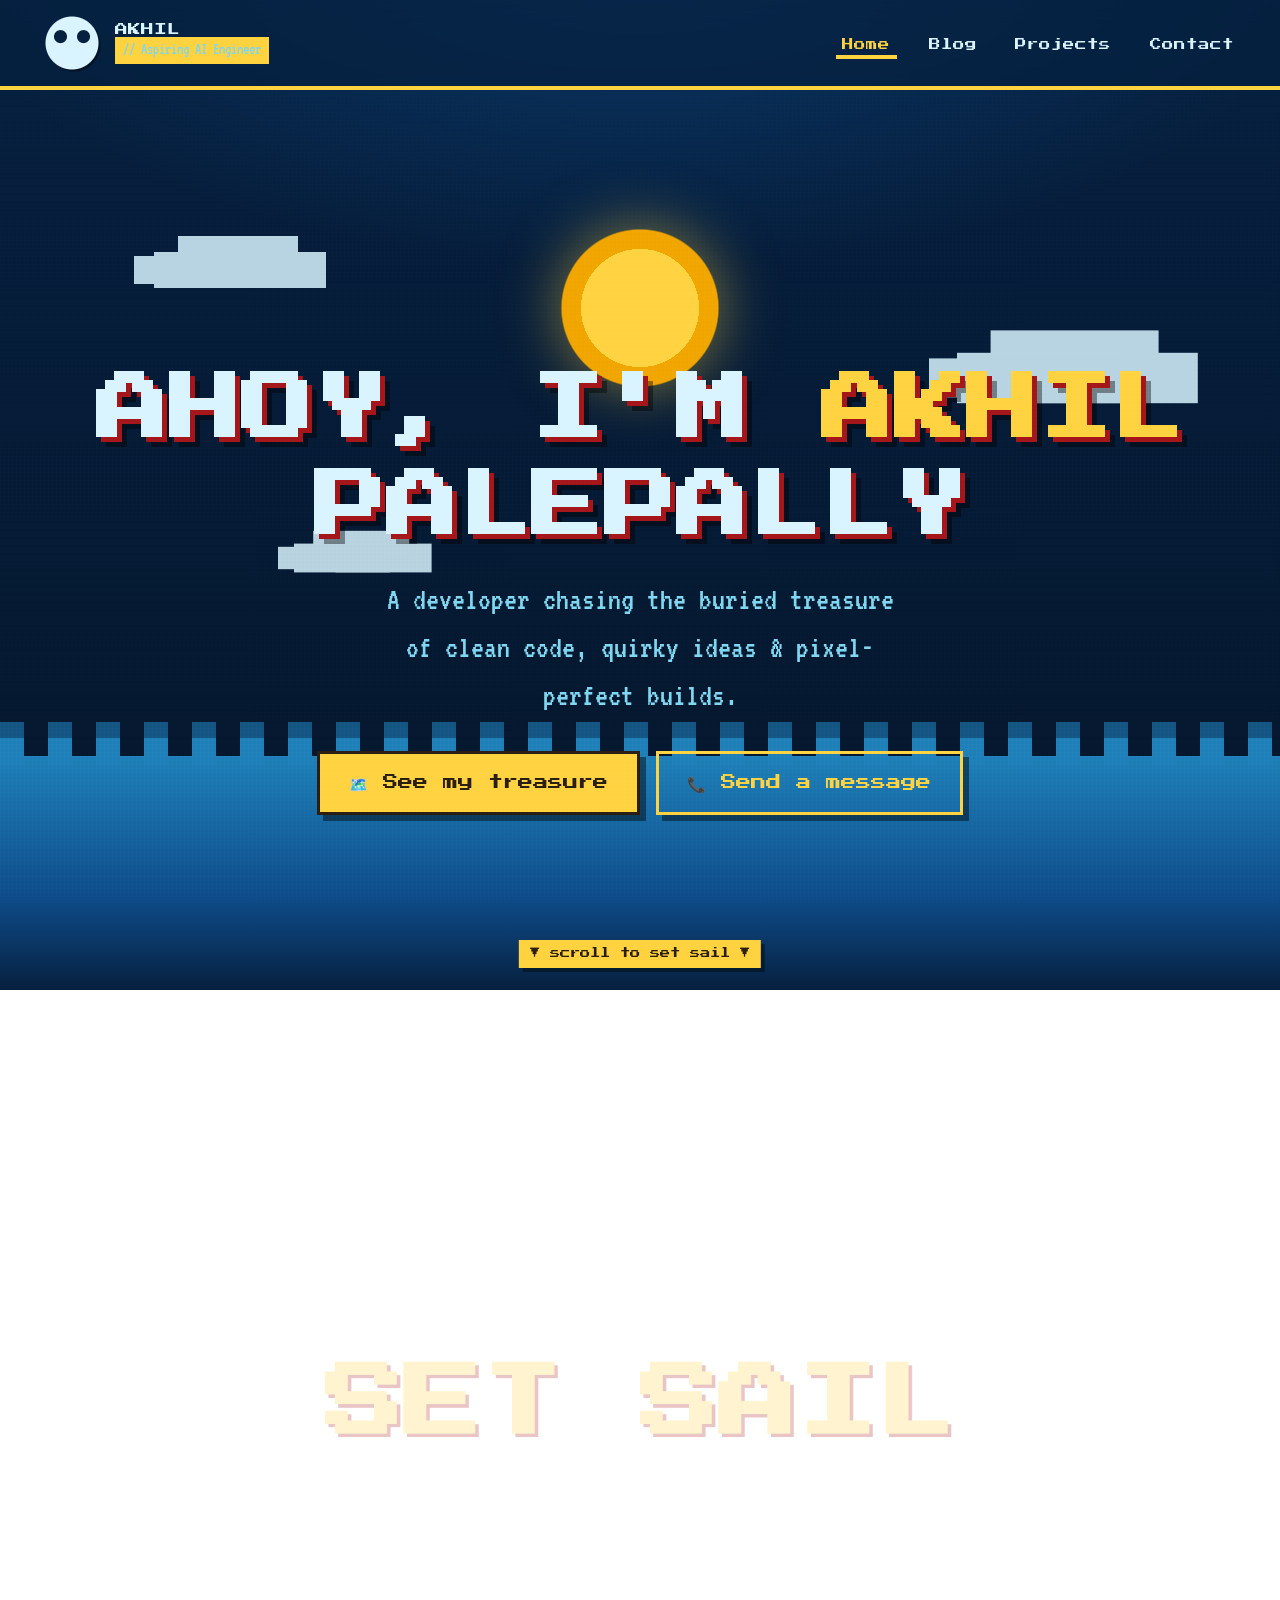
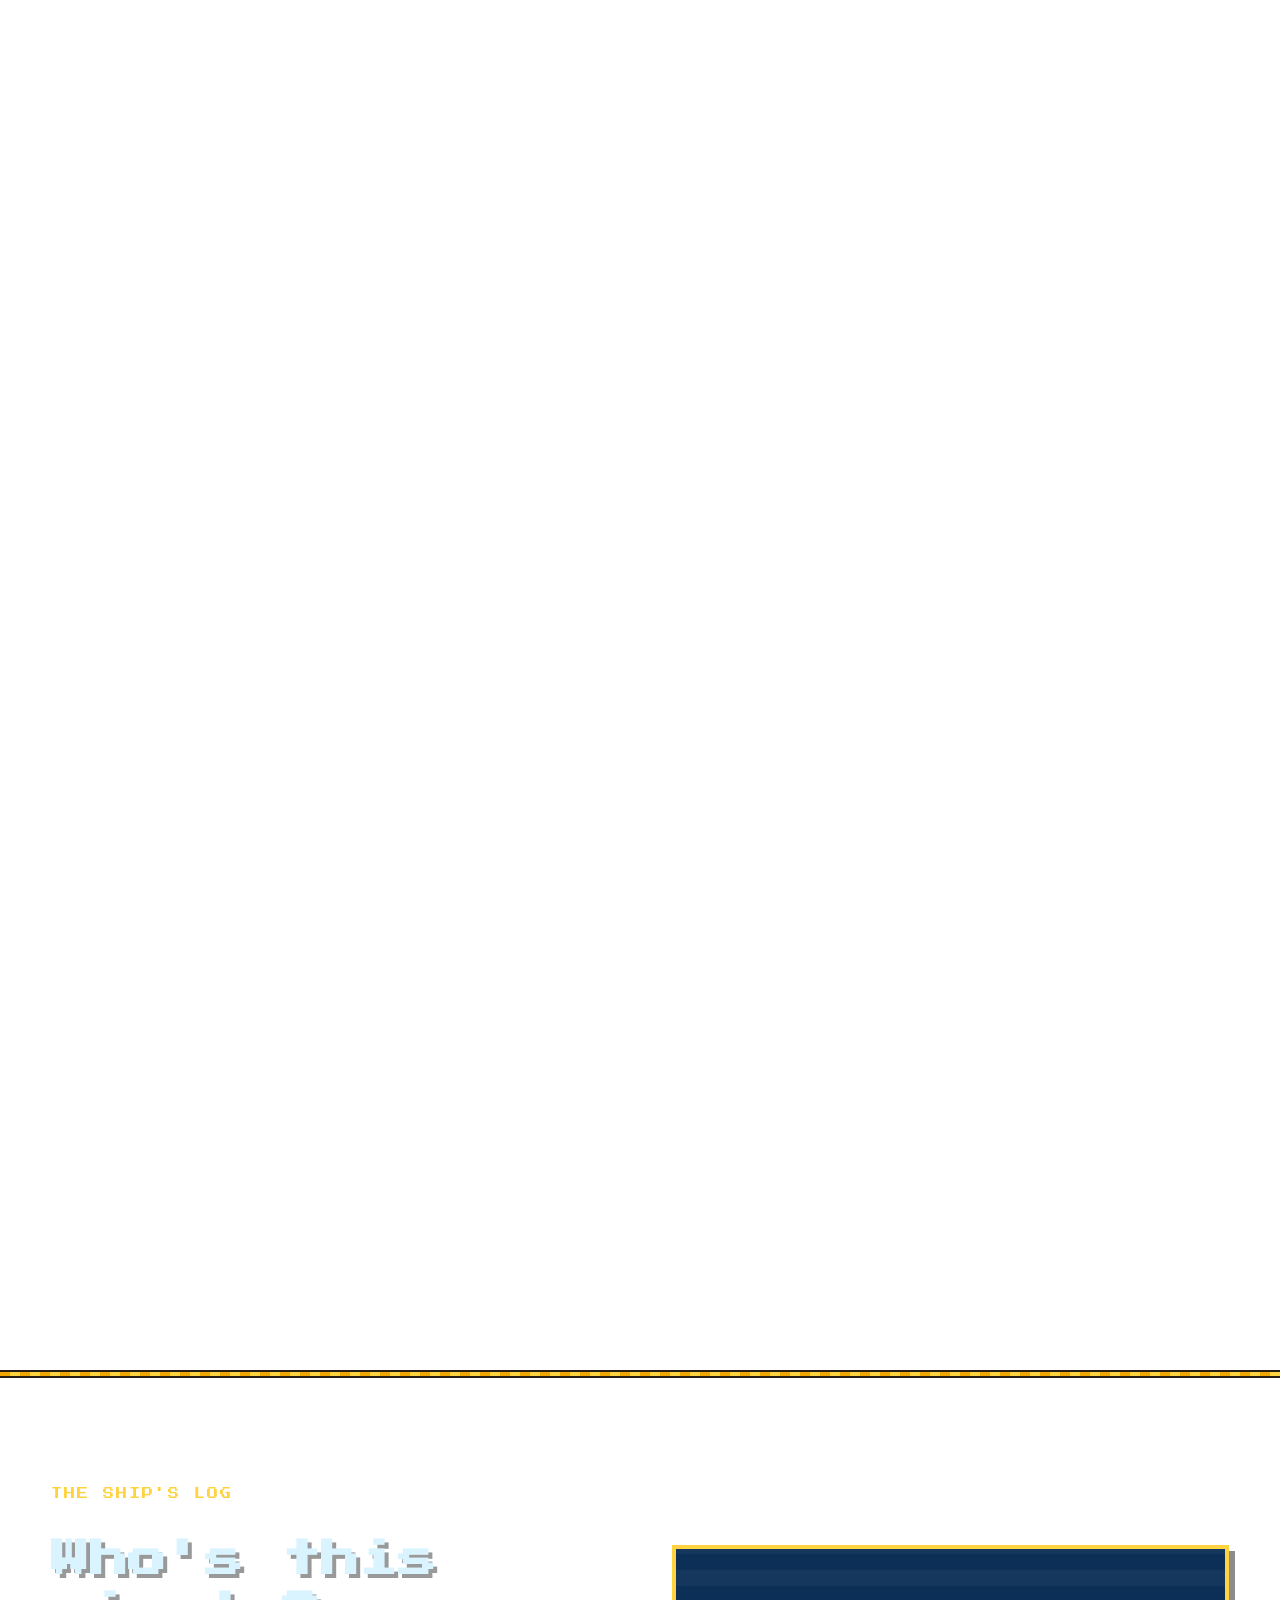
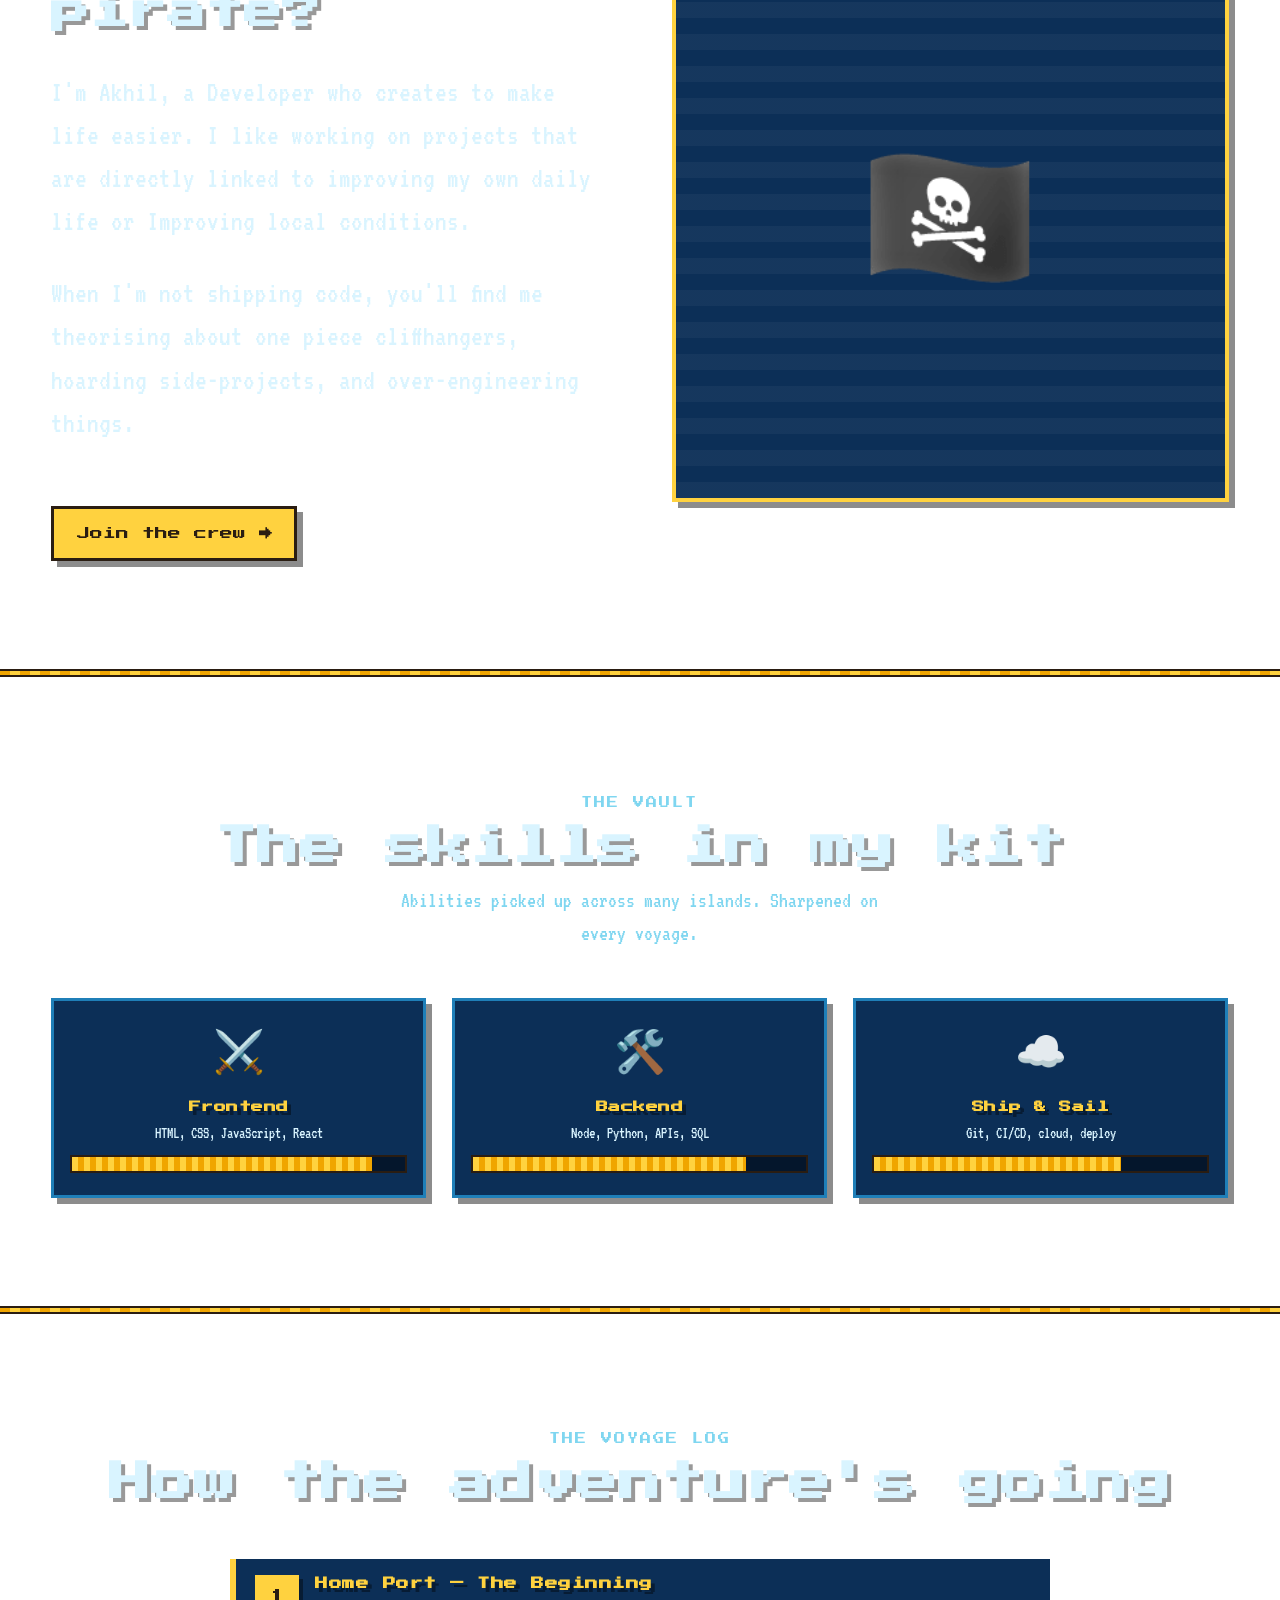
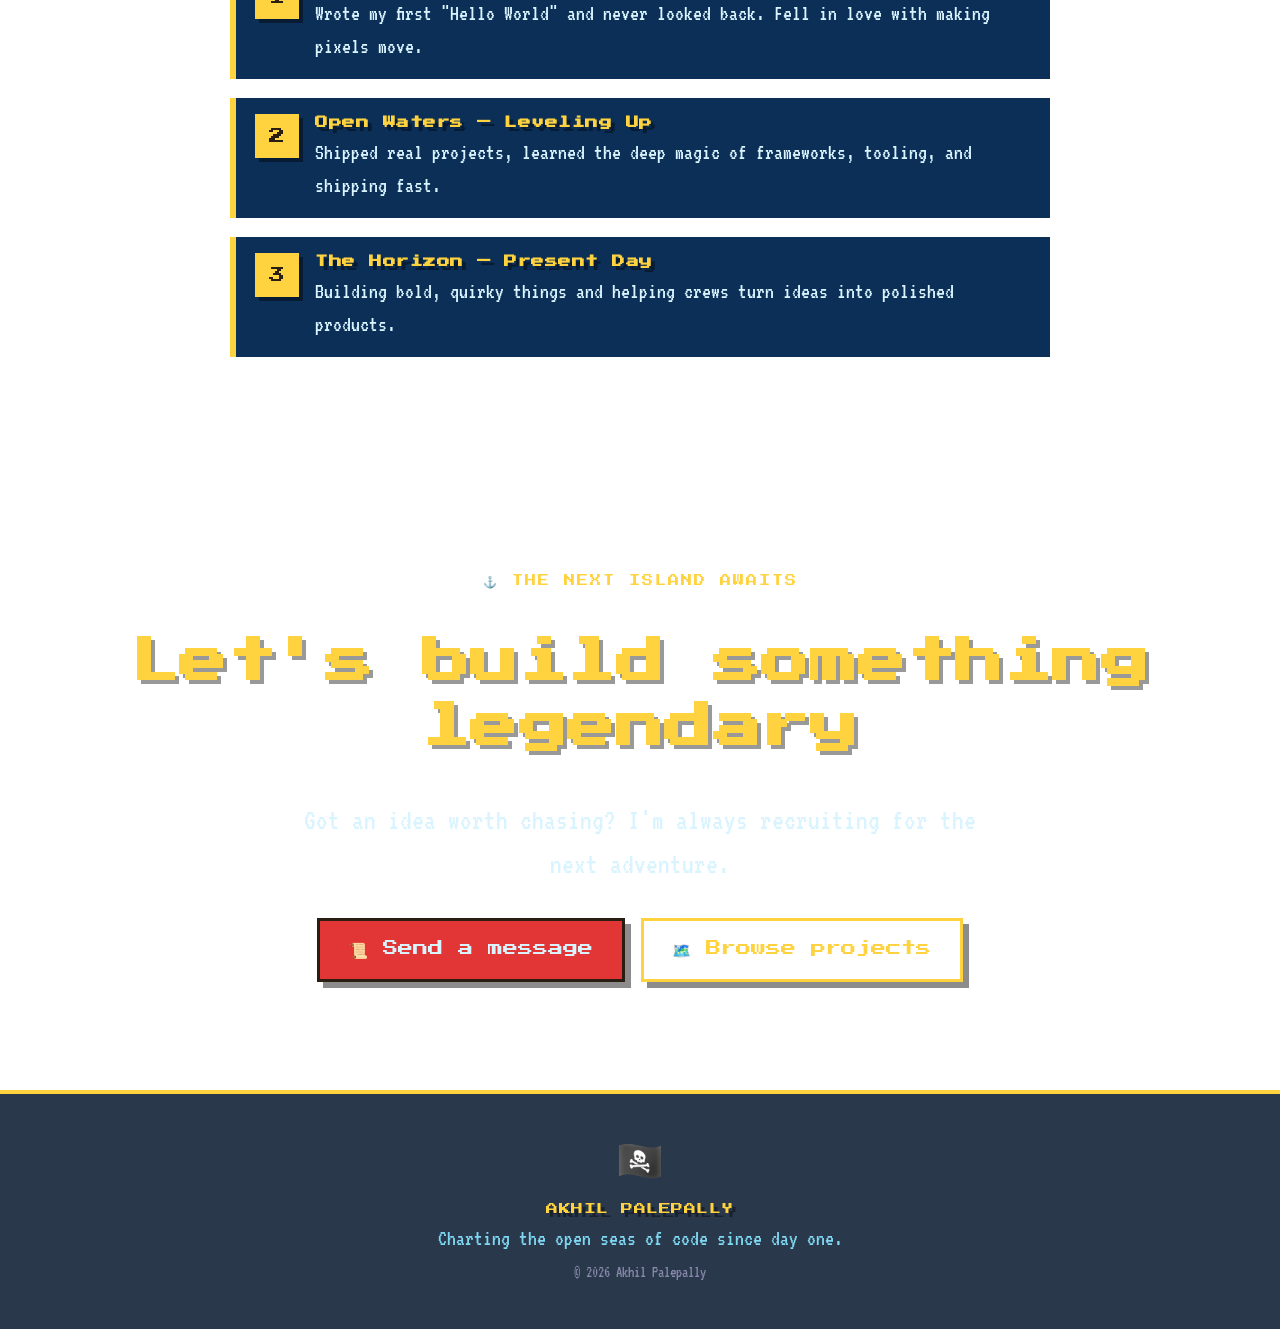
<file: index.html>
<!DOCTYPE html>
<html lang="en">
<head>
  <meta charset="UTF-8" />
  <meta name="viewport" content="width=device-width, initial-scale=1.0" />
  <title>Akhil Palepally · Pixel Pirate Dev</title>
  <meta name="description" content="The pixel-pirate portfolio of Akhil Palepally — developer setting sail across the seven seas of code." />
  <link rel="icon" href="data:image/svg+xml,<svg xmlns='http://www.w3.org/2000/svg' viewBox='0 0 16 16'><text y='14' font-size='14'>🏴‍☠️</text></svg>" />
  <link rel="preconnect" href="https://fonts.googleapis.com" />
  <link rel="preconnect" href="https://fonts.gstatic.com" crossorigin />
  <link href="https://fonts.googleapis.com/css2?family=Press+Start+2P&family=VT323&display=swap" rel="stylesheet" />
  <link rel="stylesheet" href="css/styles.css" />
</head>
<body>
  <div class="progress"></div>
  <div class="ship" aria-hidden="true"></div>

  <!-- ============================ NAV ============================ -->
  <nav class="nav">
    <a class="brand" href="index.html">
      <span class="skull" aria-hidden="true"></span>
      <span class="name">AKHIL<span class="tag">// Aspiring AI Engineer</span></span>
    </a>
    <button class="nav-toggle" aria-expanded="false" aria-label="Toggle menu">☰</button>
    <ul class="nav-links">
      <li><a href="index.html" class="active">Home</a></li>
      <li><a href="blog.html">Blog</a></li>
      <li><a href="projects.html">Projects</a></li>
      <li><a href="contact.html">Contact</a></li>
    </ul>
  </nav>

  <!-- ============================ HERO =========================== -->
  <header class="hero">
    <div class="hero__layer">
      <div class="hero__sun"></div>
    </div>
    <div class="hero__layer">
      <div class="cloud c1"></div>
      <div class="cloud c2"></div>
      <div class="cloud c3"></div>
    </div>

    <div class="hero__content">
      <h1>AHOY, I'M <span class="accent">AKHIL</span><br />PALEPALLY</h1>
      <p class="hero__sub">A developer chasing the buried treasure of clean code, quirky ideas &amp; pixel-perfect builds.</p>
      <div class="hero__cta">
        <a class="btn btn--big" href="projects.html">🗺️ See my treasure</a>
        <a class="btn btn--ghost btn--big" href="contact.html">📞 Send a message </a>
      </div>
    </div>

    <div class="ocean"></div>
    <div class="scroll-hint">▼ scroll to set sail ▼</div>
  </header>

  <!-- ===================== PINNED SCALING ======================= -->
  <section class="pin">
    <div class="pin__stage">
      <div class="wrap">
        <h2 class="pin__title">SET SAIL</h2>
        <p class="pin__sub">Every great voyage starts with a single commit.</p>
      </div>
    </div>
  </section>

  <div class="rope"></div>

  <!-- ========================= ABOUT ============================ -->
  <section class="section-pad">
    <div class="wrap split">
      <div class="reveal-left">
        <p class="eyebrow">The Ship's Log</p>
        <h2 style="font-size: clamp(1.4rem, 4vw, 2.4rem); color: var(--foam);">Who's this pirate?</h2>
        <p class="lead">I'm Akhil, a Developer who creates to make life easier. I like working on projects that are directly linked to improving my own daily life or Improving local conditions. </p>
        <p class="lead">When I'm not shipping code, you'll find me theorising about one piece cliffhangers, hoarding side-projects, and over-engineering things.</p>
        <a class="btn mt-2" href="contact.html">Join the crew →</a>
      </div>
      <div class="reveal-right panel-art">🏴‍☠️</div>
    </div>
  </section>

  <div class="rope"></div>

  <!-- ========================= SKILLS =========================== -->
  <section class="section-pad">
    <div class="wrap">
      <div class="section-head reveal">
        <p class="eyebrow">The Vault</p>
        <h2>The skills in my kit</h2>
        <p>Abilities picked up across many islands. Sharpened on every voyage.</p>
      </div>

      <div class="grid">
        <div class="fruit reveal d1">
          <div class="emoji">⚔️</div>
          <h3>Frontend</h3>
          <p>HTML, CSS, JavaScript, React</p>
          <div class="meter"><span data-fill="90"></span></div>
        </div>
        <div class="fruit reveal d2">
          <div class="emoji">🛠️</div>
          <h3>Backend</h3>
          <p>Node, Python, APIs, SQL</p>
          <div class="meter"><span data-fill="82"></span></div>
        </div>
        <div class="fruit reveal d4">
          <div class="emoji">☁️</div>
          <h3>Ship &amp; Sail</h3>
          <p>Git, CI/CD, cloud, deploy</p>
          <div class="meter"><span data-fill="74"></span></div>
        </div>
      </div>
    </div>
  </section>

  <div class="rope"></div>

  <!-- ======================== JOURNEY =========================== -->
  <section class="section-pad">
    <div class="wrap">
      <div class="section-head reveal">
        <p class="eyebrow">The Voyage Log</p>
        <h2>How the adventure's going</h2>
      </div>
      <div class="journey" style="max-width: 820px; margin-inline: auto;">
        <div class="step reveal d1">
          <span class="num">1</span>
          <div>
            <h3>Home Port — The Beginning</h3>
            <p>Wrote my first "Hello World" and never looked back. Fell in love with making pixels move.</p>
          </div>
        </div>
        <div class="step reveal d2">
          <span class="num">2</span>
          <div>
            <h3>Open Waters — Leveling Up</h3>
            <p>Shipped real projects, learned the deep magic of frameworks, tooling, and shipping fast.</p>
          </div>
        </div>
        <div class="step reveal d3">
          <span class="num">3</span>
          <div>
            <h3>The Horizon — Present Day</h3>
            <p>Building bold, quirky things and helping crews turn ideas into polished products.</p>
          </div>
        </div>
      </div>
    </div>
  </section>

  <!-- ========================== CTA ============================= -->
  <section class="section-pad">
    <div class="wrap center reveal-zoom">
      <p class="eyebrow">⚓ The next island awaits</p>
      <h2 style="font-size: clamp(1.5rem, 5vw, 3rem); color: var(--straw);">Let's build something legendary</h2>
      <p class="lead" style="margin-inline: auto;">Got an idea worth chasing? I'm always recruiting for the next adventure.</p>
      <div class="hero__cta mt-2">
        <a class="btn btn--red btn--big" href="contact.html">📜 Send a message</a>
        <a class="btn btn--ghost btn--big" href="projects.html">🗺️ Browse projects</a>
      </div>
    </div>
  </section>

  <!-- ========================= FOOTER =========================== -->
  <footer class="footer">
    <div class="jolly">🏴‍☠️</div>
    <p class="pixel" style="font-size: 0.75rem; color: var(--straw);">AKHIL PALEPALLY</p>
    <p>Charting the open seas of code since day one.</p>
    <p class="small">© <span data-year></span> Akhil Palepally</p>
  </footer>

  <script src="js/main.js"></script>
</body>
</html>
</file>
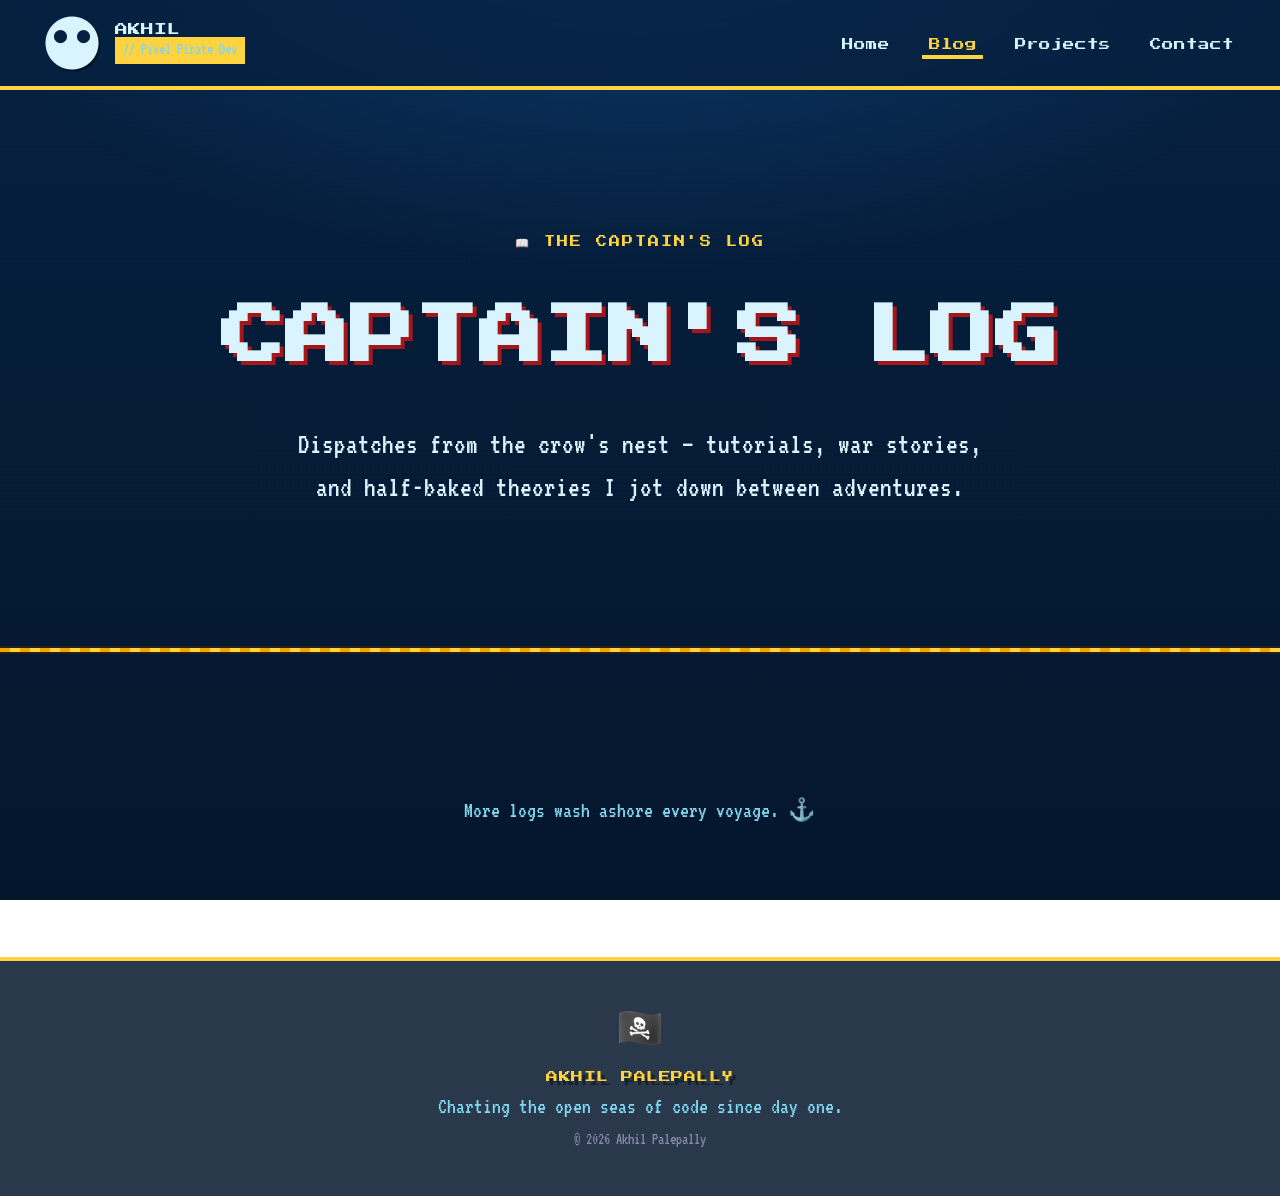
<file: blog.html>
<!DOCTYPE html>
<html lang="en">
<head>
  <meta charset="UTF-8" />
  <meta name="viewport" content="width=device-width, initial-scale=1.0" />
  <title>Captain's Log · Akhil Palepally</title>
  <meta name="description" content="The Captain's Log — blog posts and dev notes from Akhil Palepally." />
  <link rel="icon" href="data:image/svg+xml,<svg xmlns='http://www.w3.org/2000/svg' viewBox='0 0 16 16'><text y='14' font-size='14'>🏴‍☠️</text></svg>" />
  <link rel="preconnect" href="https://fonts.googleapis.com" />
  <link rel="preconnect" href="https://fonts.gstatic.com" crossorigin />
  <link href="https://fonts.googleapis.com/css2?family=Press+Start+2P&family=VT323&display=swap" rel="stylesheet" />
  <link rel="stylesheet" href="css/styles.css" />
</head>
<body>
  <div class="progress"></div>

  <!-- ============================ NAV ============================ -->
  <nav class="nav">
    <a class="brand" href="index.html">
      <span class="skull" aria-hidden="true"></span>
      <span class="name">AKHIL<span class="tag">// Pixel Pirate Dev</span></span>
    </a>
    <button class="nav-toggle" aria-expanded="false" aria-label="Toggle menu">☰</button>
    <ul class="nav-links">
      <li><a href="index.html">Home</a></li>
      <li><a href="blog.html" class="active">Blog</a></li>
      <li><a href="projects.html">Projects</a></li>
      <li><a href="contact.html">Contact</a></li>
    </ul>
  </nav>

  <!-- ========================= PAGE HEAD ======================== -->
  <header class="section-pad" style="padding-top: clamp(6rem, 16vh, 10rem);">
    <div class="wrap center">
      <p class="eyebrow reveal">📖 The Captain's Log</p>
      <h1 class="reveal" style="font-size: clamp(1.8rem, 7vw, 4rem); color: var(--foam); text-shadow: 4px 4px 0 var(--crimson);">CAPTAIN'S LOG</h1>
      <p class="lead reveal d1" style="margin-inline: auto;">Dispatches from the crow's nest — tutorials, war stories, and half-baked theories I jot down between adventures.</p>
    </div>
  </header>

  <div class="rope"></div>

  <!-- =========================== POSTS ========================== -->
  <section class="section-pad">
    <div class="wrap">
      <div class="grid">

      </div>

      <p class="center muted mt-2 reveal">More logs wash ashore every voyage. ⚓</p>
    </div>
  </section>

  <!-- ========================= FOOTER =========================== -->
  <footer class="footer">
    <div class="jolly">🏴‍☠️</div>
    <p class="pixel" style="font-size: 0.75rem; color: var(--straw);">AKHIL PALEPALLY</p>
    <p>Charting the open seas of code since day one.</p>
    <p class="small">© <span data-year></span> Akhil Palepally</p>
  </footer>

  <script src="js/main.js"></script>
</body>
</html>
</file>
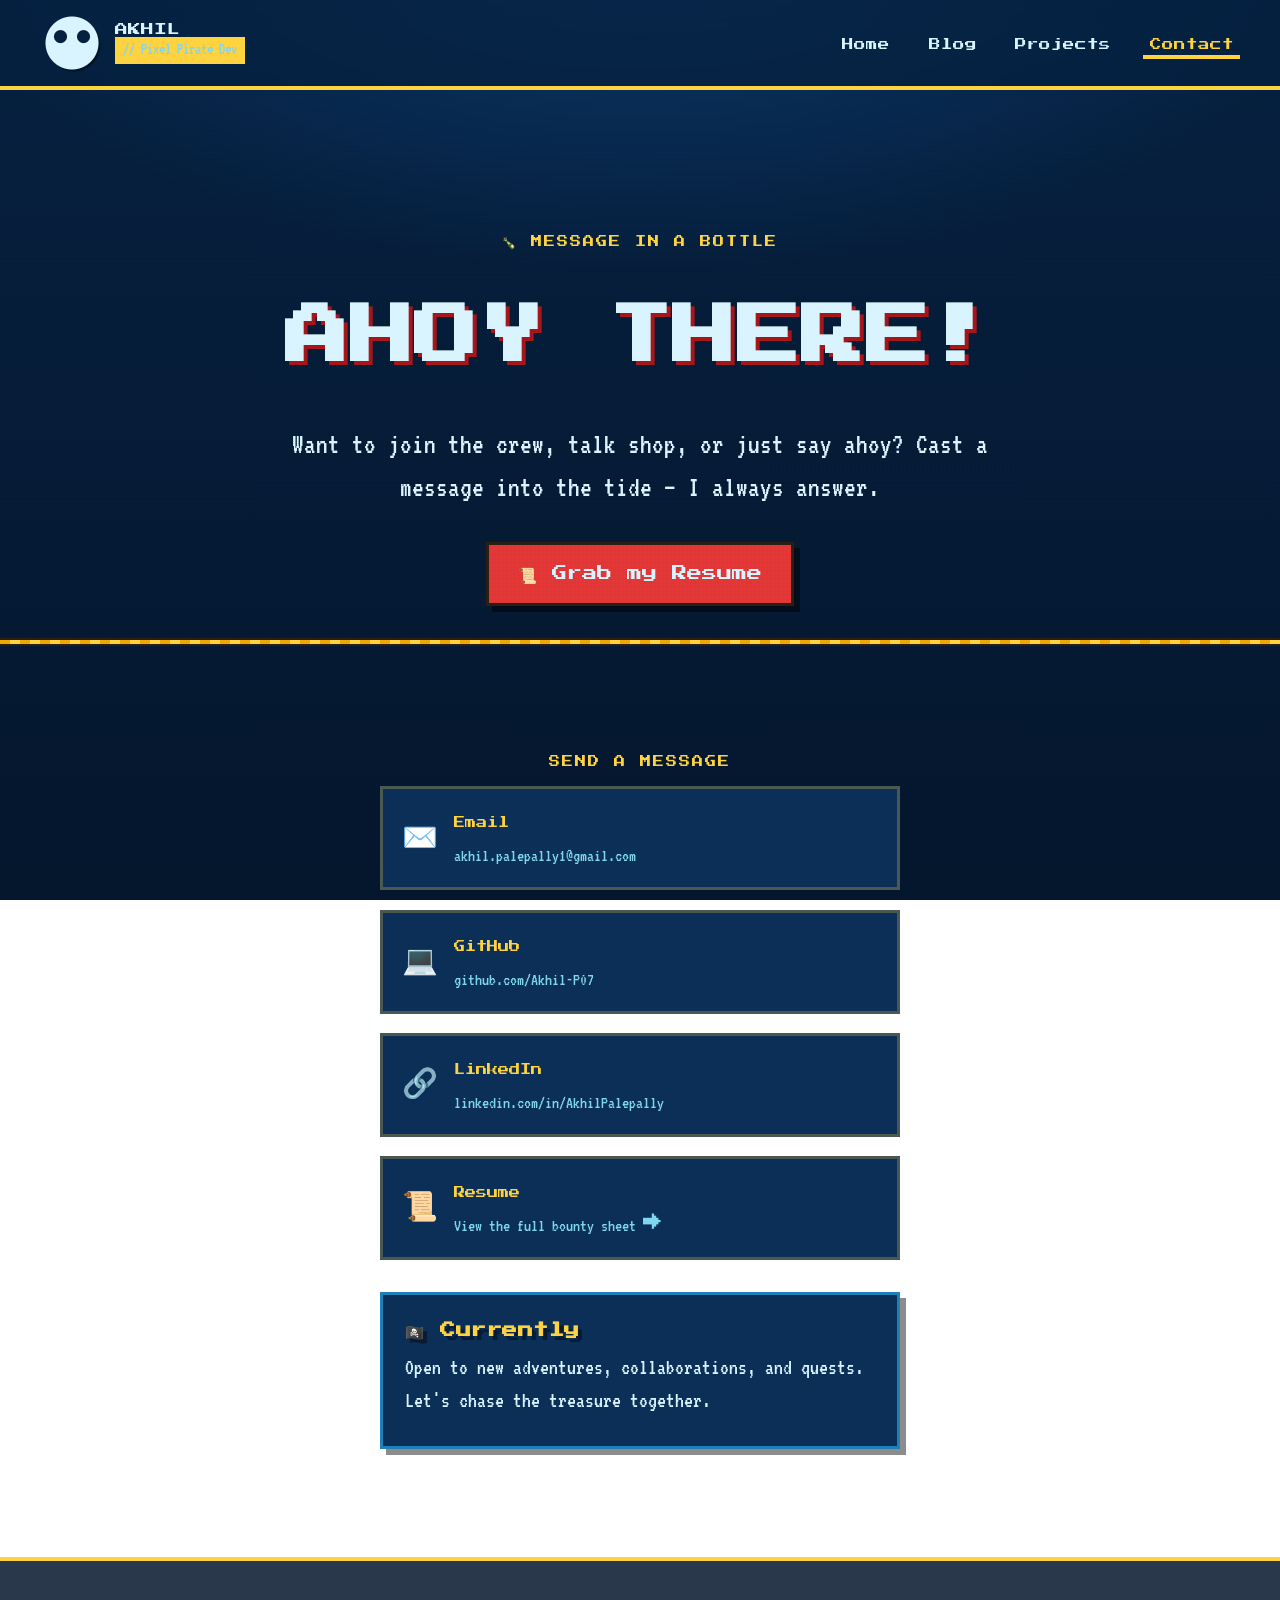
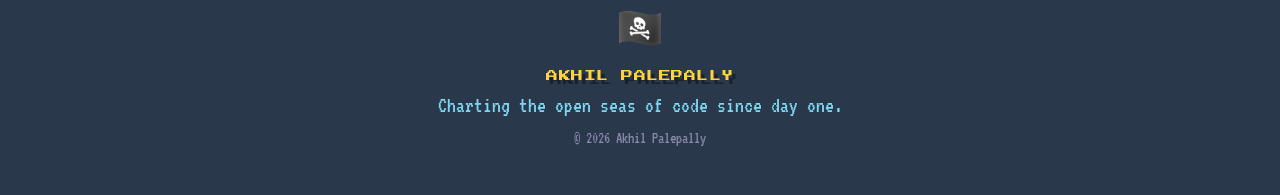
<file: contact.html>
<!DOCTYPE html>
<html lang="en">
<head>
  <meta charset="UTF-8" />
  <meta name="viewport" content="width=device-width, initial-scale=1.0" />
  <title>Get in Touch · Akhil Palepally</title>
  <meta name="description" content="Get in touch with Akhil Palepally — contact form, social links, and resume." />
  <link rel="icon" href="data:image/svg+xml,<svg xmlns='http://www.w3.org/2000/svg' viewBox='0 0 16 16'><text y='14' font-size='14'>🏴‍☠️</text></svg>" />
  <link rel="preconnect" href="https://fonts.googleapis.com" />
  <link rel="preconnect" href="https://fonts.gstatic.com" crossorigin />
  <link href="https://fonts.googleapis.com/css2?family=Press+Start+2P&family=VT323&display=swap" rel="stylesheet" />
  <link rel="stylesheet" href="css/styles.css" />
</head>
<body>
  <div class="progress"></div>

  <!-- ============================ NAV ============================ -->
  <nav class="nav">
    <a class="brand" href="index.html">
      <span class="skull" aria-hidden="true"></span>
      <span class="name">AKHIL<span class="tag">// Pixel Pirate Dev</span></span>
    </a>
    <button class="nav-toggle" aria-expanded="false" aria-label="Toggle menu">☰</button>
    <ul class="nav-links">
      <li><a href="index.html">Home</a></li>
      <li><a href="blog.html">Blog</a></li>
      <li><a href="projects.html">Projects</a></li>
      <li><a href="contact.html" class="active">Contact</a></li>
    </ul>
  </nav>

  <!-- ========================= PAGE HEAD ======================== -->
  <header class="section-pad" style="padding-top: clamp(6rem, 16vh, 10rem); padding-bottom: 2rem;">
    <div class="wrap center">
      <p class="eyebrow reveal">🍾 Message in a Bottle</p>
      <h1 class="reveal" style="font-size: clamp(1.8rem, 7vw, 4rem); color: var(--foam); text-shadow: 4px 4px 0 var(--crimson);">AHOY THERE!</h1>
      <p class="lead reveal d1" style="margin-inline: auto;">Want to join the crew, talk shop, or just say ahoy? Cast a message into the tide — I always answer.</p>
      <div class="hero__cta mt-2 reveal d2">
        <a class="btn btn--red btn--big" href="resume.html" target="_blank" rel="noopener">📜 Grab my Resume</a>
      </div>
    </div>
  </header>

  <div class="rope"></div>

  <!-- ===================== CONTACT BODY ========================= -->
  <section class="section-pad">
    <div class="wrap">

      <!-- Direct links -->
      <div class="reveal-right" style="max-width: 520px; margin-inline: auto;">
        <p class="eyebrow" style="text-align: center;">SEND A MESSAGE</p>
        <div class="crew-contact">
          <a class="row" href="mailto:akhil.palepally1@gmail.com">
            <span class="ico">✉️</span>
            <span>
              <span class="label">Email</span><br />
              <span class="val">akhil.palepally1@gmail.com</span>
            </span>
          </a>
          <a class="row" href="https://github.com/Akhil-P07" target="_blank" rel="noopener">
            <span class="ico">💻</span>
            <span>
              <span class="label">GitHub</span><br />
              <span class="val">github.com/Akhil-P07</span>
            </span>
          </a>
          <a class="row" href="https://www.linkedin.com/in/akhil-palepally/" target="_blank" rel="noopener">
            <span class="ico">🔗</span>
            <span>
              <span class="label">LinkedIn</span><br />
              <span class="val">linkedin.com/in/AkhilPalepally</span>
            </span>
          </a>
          <a class="row" href="resume.html" target="_blank" rel="noopener">
            <span class="ico">📜</span>
            <span>
              <span class="label">Resume</span><br />
              <span class="val">View the full bounty sheet →</span>
            </span>
          </a>
        </div>

        <div class="card mt-2" style="border-color: var(--ocean-light);">
          <h3>🏴‍☠️ Currently</h3>
          <p>Open to new adventures, collaborations, and quests. Let's chase the treasure together.</p>
        </div>
      </div>

    </div>
  </section>

  <!-- ========================= FOOTER =========================== -->
  <footer class="footer">
    <div class="jolly">🏴‍☠️</div>
    <p class="pixel" style="font-size: 0.75rem; color: var(--straw);">AKHIL PALEPALLY</p>
    <p>Charting the open seas of code since day one.</p>
    <p class="small">© <span data-year></span> Akhil Palepally</p>
  </footer>

  <script src="js/main.js"></script>
</body>
</html>
</file>
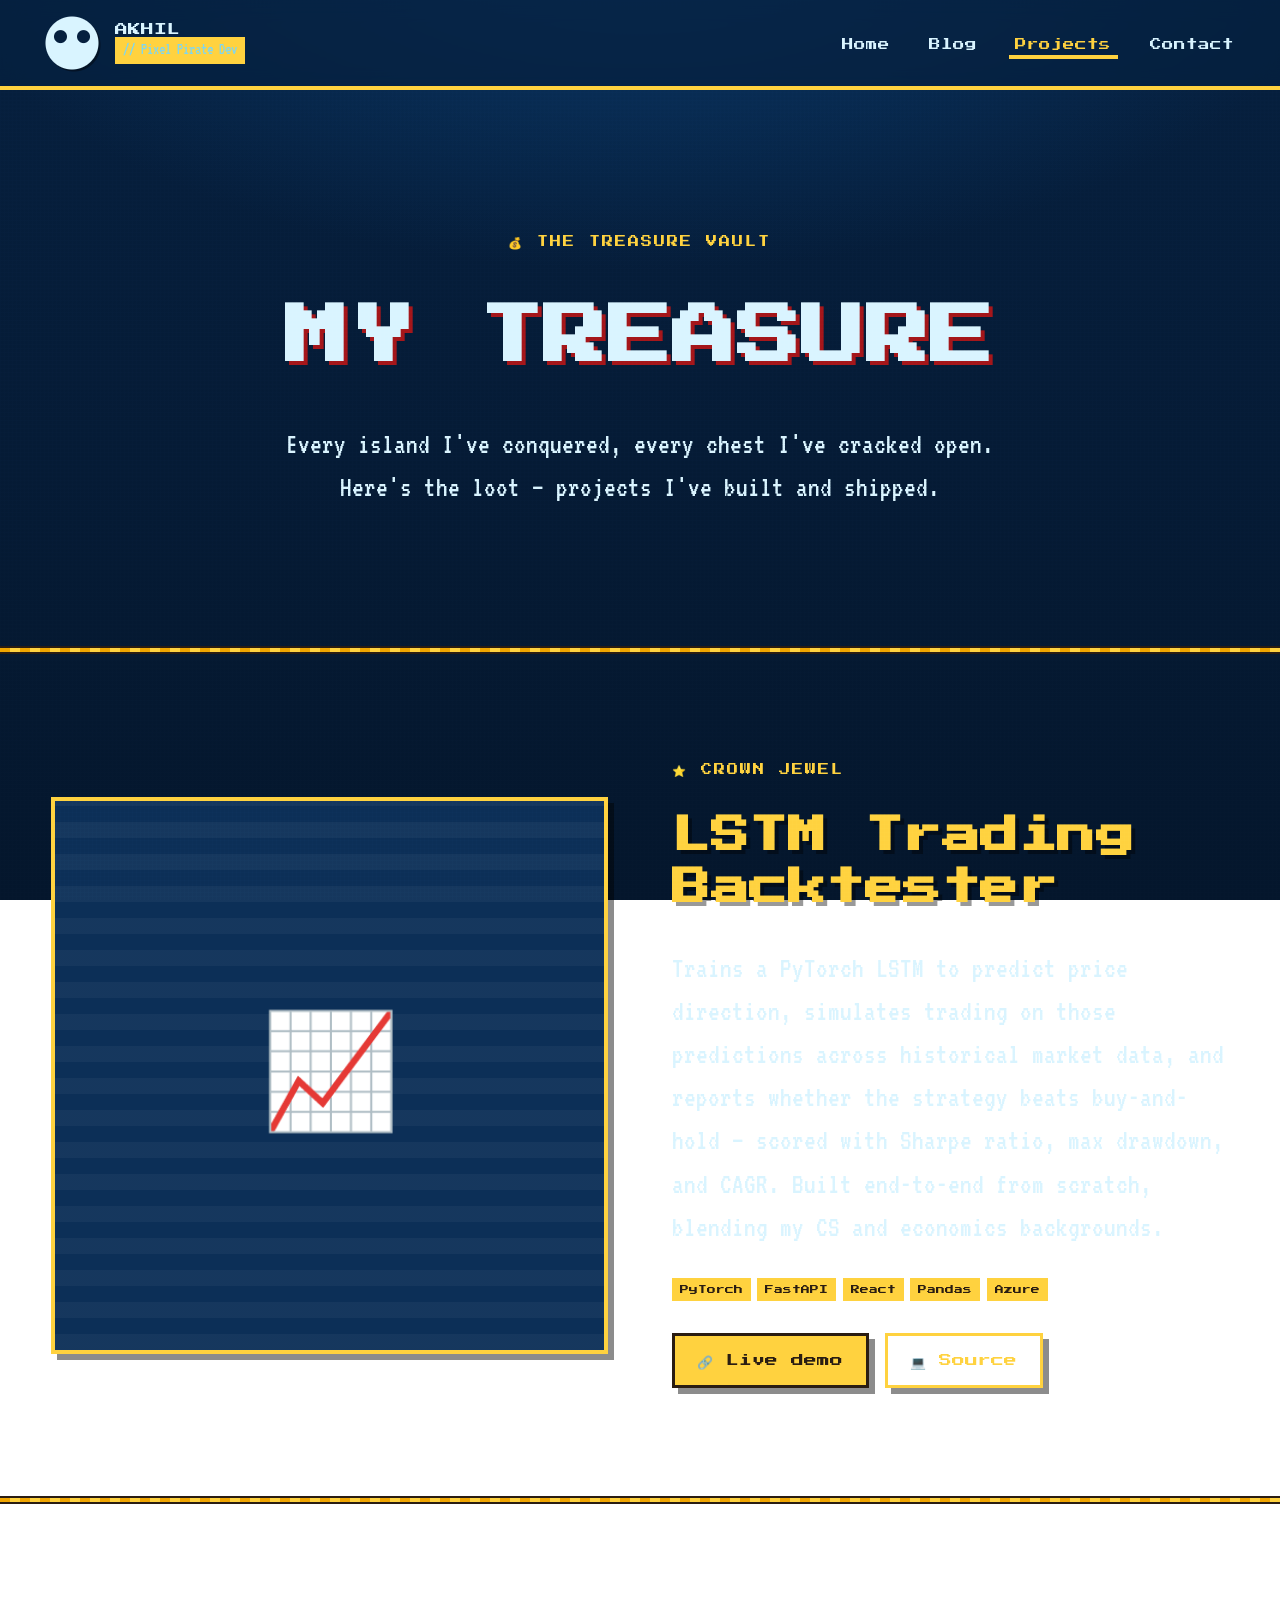
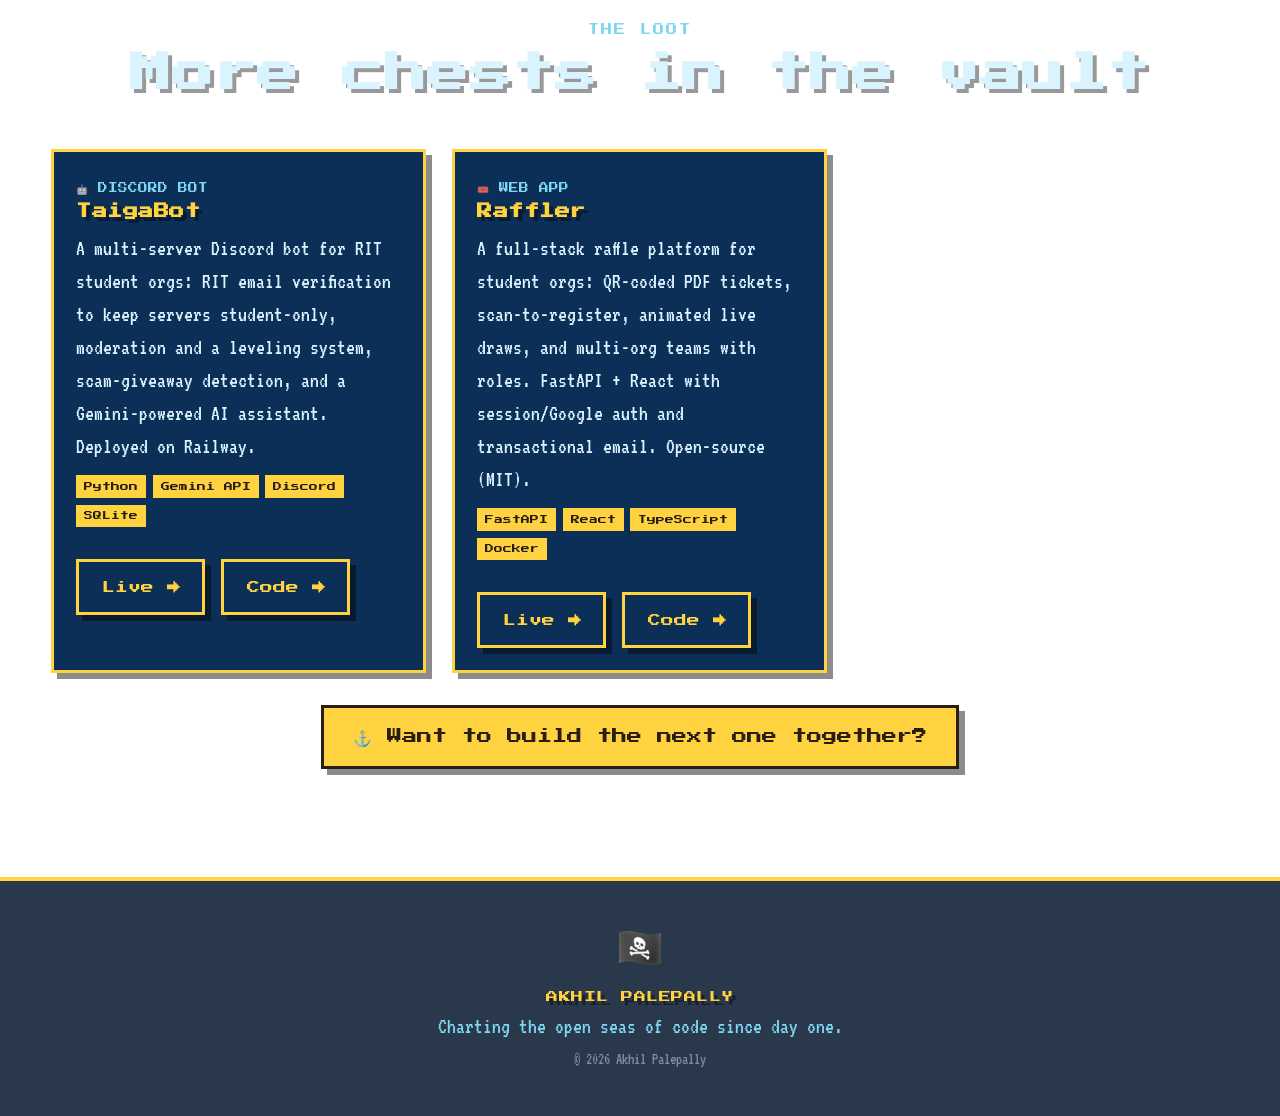
<file: projects.html>
<!DOCTYPE html>
<html lang="en">
<head>
  <meta charset="UTF-8" />
  <meta name="viewport" content="width=device-width, initial-scale=1.0" />
  <title>Treasure Vault · Akhil Palepally</title>
  <meta name="description" content="Projects and builds by Akhil Palepally — the treasure collected across many voyages." />
  <link rel="icon" href="data:image/svg+xml,<svg xmlns='http://www.w3.org/2000/svg' viewBox='0 0 16 16'><text y='14' font-size='14'>🏴‍☠️</text></svg>" />
  <link rel="preconnect" href="https://fonts.googleapis.com" />
  <link rel="preconnect" href="https://fonts.gstatic.com" crossorigin />
  <link href="https://fonts.googleapis.com/css2?family=Press+Start+2P&family=VT323&display=swap" rel="stylesheet" />
  <link rel="stylesheet" href="css/styles.css" />
</head>
<body>
  <div class="progress"></div>

  <!-- ============================ NAV ============================ -->
  <nav class="nav">
    <a class="brand" href="index.html">
      <span class="skull" aria-hidden="true"></span>
      <span class="name">AKHIL<span class="tag">// Pixel Pirate Dev</span></span>
    </a>
    <button class="nav-toggle" aria-expanded="false" aria-label="Toggle menu">☰</button>
    <ul class="nav-links">
      <li><a href="index.html">Home</a></li>
      <li><a href="blog.html">Blog</a></li>
      <li><a href="projects.html" class="active">Projects</a></li>
      <li><a href="contact.html">Contact</a></li>
    </ul>
  </nav>

  <!-- ========================= PAGE HEAD ======================== -->
  <header class="section-pad" style="padding-top: clamp(6rem, 16vh, 10rem);">
    <div class="wrap center">
      <p class="eyebrow reveal">💰 The Treasure Vault</p>
      <h1 class="reveal" style="font-size: clamp(1.8rem, 7vw, 4rem); color: var(--foam); text-shadow: 4px 4px 0 var(--crimson);">MY TREASURE</h1>
      <p class="lead reveal d1" style="margin-inline: auto;">Every island I've conquered, every chest I've cracked open. Here's the loot — projects I've built and shipped.</p>
    </div>
  </header>

  <div class="rope"></div>

  <!-- ===================== FEATURED PROJECT ===================== -->
  <section class="section-pad">
    <div class="wrap split">
      <div class="reveal-left panel-art" style="font-size: clamp(3rem, 11vw, 7rem);">📈</div>
      <div class="reveal-right">
        <p class="eyebrow">⭐ Crown Jewel</p>
        <h2 style="font-size: clamp(1.4rem, 4vw, 2.4rem); color: var(--straw);">LSTM Trading Backtester</h2>
        <p class="lead">Trains a PyTorch LSTM to predict price direction, simulates trading on those predictions across historical market data, and reports whether the strategy beats buy-and-hold — scored with Sharpe ratio, max drawdown, and CAGR. Built end-to-end from scratch, blending my CS and economics backgrounds.</p>
        <div class="tags">
          <span class="tag">PyTorch</span>
          <span class="tag">FastAPI</span>
          <span class="tag">React</span>
          <span class="tag">Pandas</span>
          <span class="tag">Azure</span>
        </div>
        <div class="hero__cta mt-2" style="justify-content:flex-start;">
          <a class="btn" href="#">🔗 Live demo</a>
          <a class="btn btn--ghost" href="#">💻 Source</a>
        </div>
      </div>
    </div>
  </section>

  <div class="rope"></div>

  <!-- ===================== PROJECT GRID ========================= -->
  <section class="section-pad">
    <div class="wrap">
      <div class="section-head reveal">
        <p class="eyebrow">The Loot</p>
        <h2>More chests in the vault</h2>
      </div>

      <div class="grid">

        <article class="card reveal d1">
          <p class="meta">🤖 DISCORD BOT</p>
          <h3>TaigaBot</h3>
          <p>A multi-server Discord bot for RIT student orgs: RIT email verification to keep servers student-only, moderation and a leveling system, scam-giveaway detection, and a Gemini-powered AI assistant. Deployed on Railway.</p>
          <div class="tags"><span class="tag">Python</span><span class="tag">Gemini API</span><span class="tag">Discord</span><span class="tag">SQLite</span></div>
          <div class="hero__cta mt-2" style="justify-content:flex-start;">
            <a class="btn btn--ghost" href="https://taigabot.up.railway.app/" target="_blank" rel="noopener">Live →</a>
            <a class="btn btn--ghost" href="https://github.com/Akhil-P07/TaigaBot">Code →</a>
          </div>
        </article>

        <article class="card reveal d2">
          <p class="meta">🎟️ WEB APP</p>
          <h3>Raffler</h3>
          <p>A full-stack raffle platform for student orgs: QR-coded PDF tickets, scan-to-register, animated live draws, and multi-org teams with roles. FastAPI + React with session/Google auth and transactional email. Open-source (MIT).</p>
          <div class="tags"><span class="tag">FastAPI</span><span class="tag">React</span><span class="tag">TypeScript</span><span class="tag">Docker</span></div>
          <div class="hero__cta mt-2" style="justify-content:flex-start;">
            <a class="btn btn--ghost" href="https://raffler.up.railway.app" target="_blank" rel="noopener">Live →</a>
            <a class="btn btn--ghost" href="https://github.com/Akhil-P07/Raffler">Code →</a>
          </div>
        </article>

      </div>

      <div class="center mt-2 reveal">
        <a class="btn btn--big" href="contact.html">⚓ Want to build the next one together?</a>
      </div>
    </div>
  </section>

  <!-- ========================= FOOTER =========================== -->
  <footer class="footer">
    <div class="jolly">🏴‍☠️</div>
    <p class="pixel" style="font-size: 0.75rem; color: var(--straw);">AKHIL PALEPALLY</p>
    <p>Charting the open seas of code since day one.</p>
    <p class="small">© <span data-year></span> Akhil Palepally</p>
  </footer>

  <script src="js/main.js"></script>
</body>
</html>
</file>
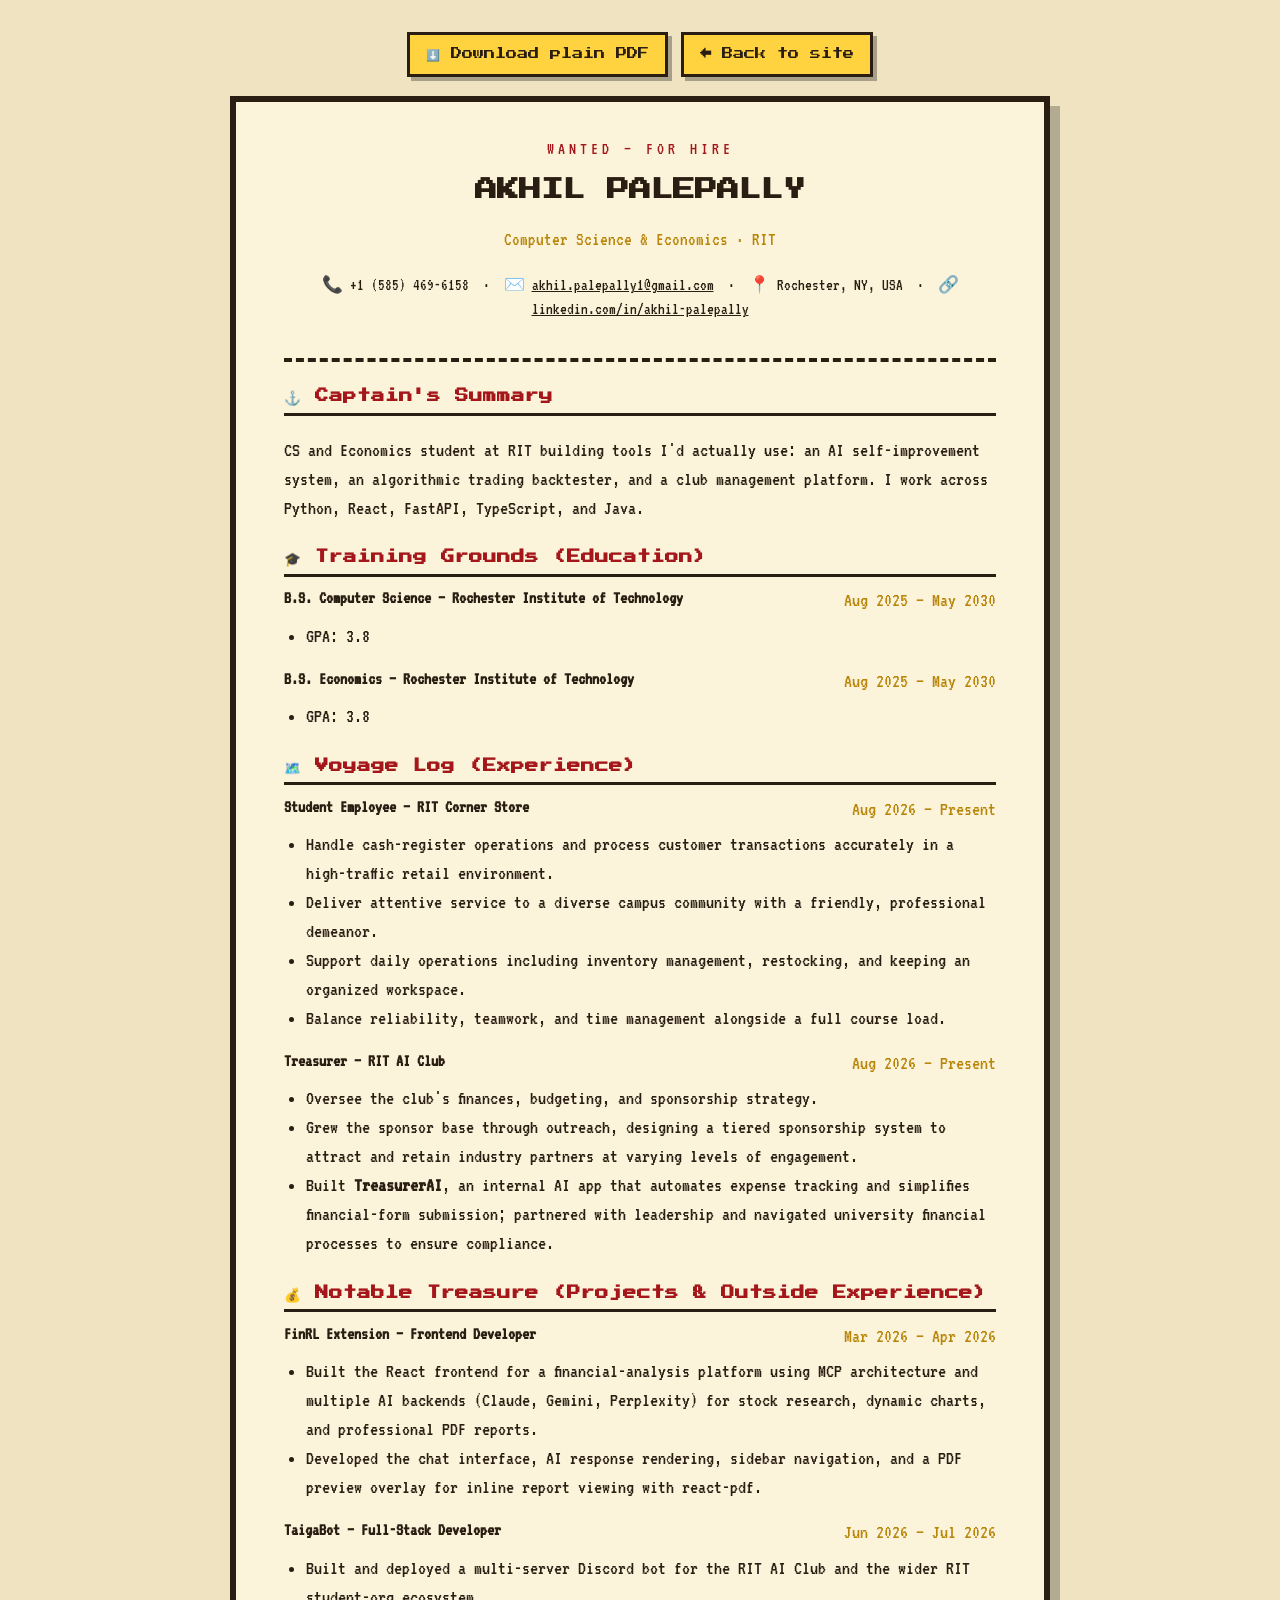
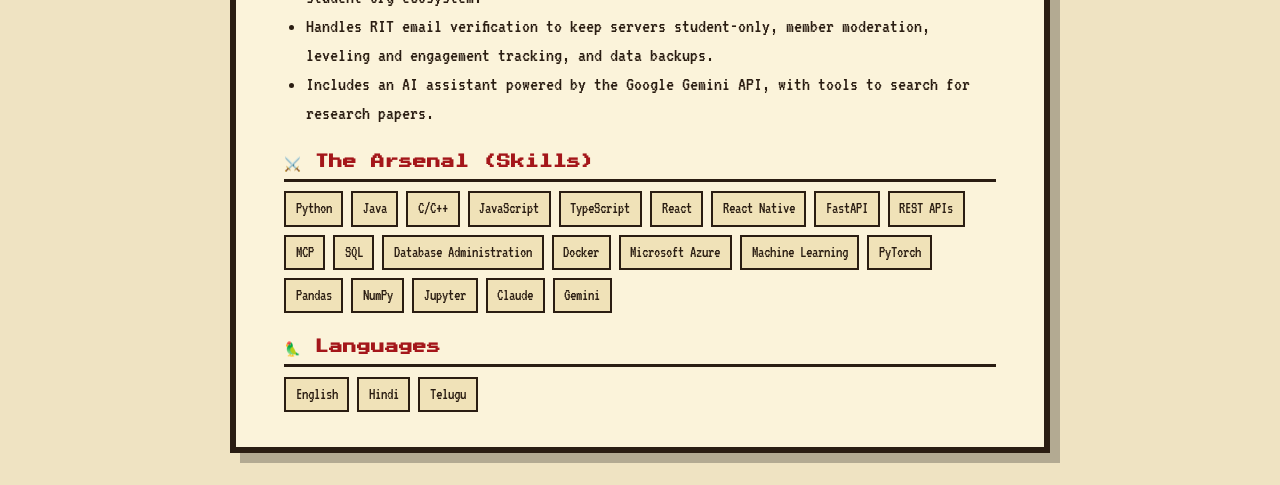
<file: resume.html>
<!DOCTYPE html>
<html lang="en">
<head>
  <meta charset="UTF-8" />
  <meta name="viewport" content="width=device-width, initial-scale=1.0" />
  <title>Resume · Akhil Palepally</title>
  <link rel="icon" href="data:image/svg+xml,<svg xmlns='http://www.w3.org/2000/svg' viewBox='0 0 16 16'><text y='14' font-size='14'>🏴‍☠️</text></svg>" />
  <link rel="preconnect" href="https://fonts.googleapis.com" />
  <link rel="preconnect" href="https://fonts.gstatic.com" crossorigin />
  <link href="https://fonts.googleapis.com/css2?family=Press+Start+2P&family=VT323&display=swap" rel="stylesheet" />
  <style>
    :root {
      --ink: #2a1d12; --gold: #b8860b; --red: #a4161a; --line: #d8c9a3;
    }
    * { box-sizing: border-box; }
    body {
      margin: 0; background: #efe3c2; color: var(--ink);
      font-family: "VT323", monospace; font-size: 20px; line-height: 1.45;
      padding: 2rem 1rem;
    }
    .sheet {
      max-width: 820px; margin: 0 auto; background: #fbf3da;
      border: 6px solid var(--ink); box-shadow: 10px 10px 0 rgba(0,0,0,0.25);
      padding: 2.2rem clamp(1.2rem, 4vw, 3rem);
    }
    h1, h2, h3 { font-family: "Press Start 2P", monospace; line-height: 1.4; }
    .top { text-align: center; border-bottom: 4px dashed var(--ink); padding-bottom: 1.2rem; margin-bottom: 1.2rem; }
    .top .wanted { color: var(--red); font-size: 1.1rem; letter-spacing: 4px; margin: 0 0 0.8rem; }
    h1 { font-size: 1.4rem; margin: 0.4rem 0; }
    .top .role { font-size: 1.2rem; color: var(--gold); }
    .contactline { margin-top: 0.6rem; font-size: 1.05rem; }
    .contactline a { color: var(--ink); }
    h2 {
      font-size: 0.85rem; color: var(--red); margin: 1.6rem 0 0.6rem;
      border-bottom: 3px solid var(--ink); padding-bottom: 0.4rem;
    }
    .entry { margin-bottom: 1rem; }
    .entry .h { display: flex; justify-content: space-between; flex-wrap: wrap; gap: 0.4rem; }
    .entry .h b { font-size: 1.1rem; }
    .entry .when { color: var(--gold); }
    ul { margin: 0.4rem 0 0; padding-left: 1.4rem; }
    .skills { display: flex; flex-wrap: wrap; gap: 0.5rem; }
    .skills span { border: 2px solid var(--ink); padding: 0.25rem 0.6rem; background: #f0e2b8; font-size: 1rem; }
    .toolbar { max-width: 820px; margin: 0 auto 1.2rem; display: flex; gap: 0.8rem; justify-content: center; }
    .toolbar a, .toolbar button {
      font-family: "Press Start 2P", monospace; font-size: 0.7rem; cursor: pointer;
      background: #ffd23f; color: var(--ink); border: 3px solid var(--ink);
      padding: 0.7rem 1rem; box-shadow: 4px 4px 0 rgba(0,0,0,0.3); text-decoration: none;
    }
    .toolbar a:active, .toolbar button:active { transform: translate(2px,2px); box-shadow: 1px 1px 0 rgba(0,0,0,0.3); }
    .note { text-align: center; color: #8a7a55; max-width: 820px; margin: 1rem auto 0; font-size: 1rem; }
    @media print {
      body { background: #fff; padding: 0; }
      .sheet { border: none; box-shadow: none; max-width: 100%; }
      .toolbar, .note { display: none; }
    }
  </style>
</head>
<body>
  <div class="toolbar">
    <a href="assets/SimplyResume.pdf" download>⬇️ Download plain PDF</a>
    <a href="contact.html">← Back to site</a>
  </div>

  <main class="sheet">
    <header class="top">
      <p class="wanted">WANTED — FOR HIRE</p>
      <h1>AKHIL PALEPALLY</h1>
      <p class="role">Computer Science &amp; Economics · RIT</p>
      <p class="contactline">
        📞 +1 (585) 469-6158
        &nbsp;·&nbsp; ✉️ <a href="mailto:akhil.palepally1@gmail.com">akhil.palepally1@gmail.com</a>
        &nbsp;·&nbsp; 📍 Rochester, NY, USA
        &nbsp;·&nbsp; 🔗 <a href="https://linkedin.com/in/akhil-palepally/" target="_blank" rel="noopener">linkedin.com/in/akhil-palepally</a>
      </p>
    </header>

    <section>
      <h2>⚓ Captain's Summary</h2>
      <p>CS and Economics student at RIT building tools I'd actually use: an AI self-improvement system, an algorithmic trading backtester, and a club management platform. I work across Python, React, FastAPI, TypeScript, and Java.</p>
    </section>

    <section>
      <h2>🎓 Training Grounds (Education)</h2>
      <div class="entry">
        <div class="h"><b>B.S. Computer Science — Rochester Institute of Technology</b><span class="when">Aug 2025 — May 2030</span></div>
        <ul><li>GPA: 3.8</li></ul>
      </div>
      <div class="entry">
        <div class="h"><b>B.S. Economics — Rochester Institute of Technology</b><span class="when">Aug 2025 — May 2030</span></div>
        <ul><li>GPA: 3.8</li></ul>
      </div>
    </section>

    <section>
      <h2>🗺️ Voyage Log (Experience)</h2>
      <div class="entry">
        <div class="h"><b>Student Employee — RIT Corner Store</b><span class="when">Aug 2026 — Present</span></div>
        <ul>
          <li>Handle cash-register operations and process customer transactions accurately in a high-traffic retail environment.</li>
          <li>Deliver attentive service to a diverse campus community with a friendly, professional demeanor.</li>
          <li>Support daily operations including inventory management, restocking, and keeping an organized workspace.</li>
          <li>Balance reliability, teamwork, and time management alongside a full course load.</li>
        </ul>
      </div>
      <div class="entry">
        <div class="h"><b>Treasurer — RIT AI Club</b><span class="when">Aug 2026 — Present</span></div>
        <ul>
          <li>Oversee the club's finances, budgeting, and sponsorship strategy.</li>
          <li>Grew the sponsor base through outreach, designing a tiered sponsorship system to attract and retain industry partners at varying levels of engagement.</li>
          <li>Built <b>TreasurerAI</b>, an internal AI app that automates expense tracking and simplifies financial-form submission; partnered with leadership and navigated university financial processes to ensure compliance.</li>
        </ul>
      </div>
    </section>

    <section>
      <h2>💰 Notable Treasure (Projects &amp; Outside Experience)</h2>
      <div class="entry">
        <div class="h"><b>FinRL Extension — Frontend Developer</b><span class="when">Mar 2026 — Apr 2026</span></div>
        <ul>
          <li>Built the React frontend for a financial-analysis platform using MCP architecture and multiple AI backends (Claude, Gemini, Perplexity) for stock research, dynamic charts, and professional PDF reports.</li>
          <li>Developed the chat interface, AI response rendering, sidebar navigation, and a PDF preview overlay for inline report viewing with react-pdf.</li>
        </ul>
      </div>
      <div class="entry">
        <div class="h"><b>TaigaBot — Full-Stack Developer</b><span class="when">Jun 2026 — Jul 2026</span></div>
        <ul>
          <li>Built and deployed a multi-server Discord bot for the RIT AI Club and the wider RIT student-org ecosystem.</li>
          <li>Handles RIT email verification to keep servers student-only, member moderation, leveling and engagement tracking, and data backups.</li>
          <li>Includes an AI assistant powered by the Google Gemini API, with tools to search for research papers.</li>
        </ul>
      </div>
    </section>

    <section>
      <h2>⚔️ The Arsenal (Skills)</h2>
      <div class="skills">
        <span>Python</span><span>Java</span><span>C/C++</span><span>JavaScript</span><span>TypeScript</span>
        <span>React</span><span>React Native</span><span>FastAPI</span><span>REST APIs</span><span>MCP</span>
        <span>SQL</span><span>Database Administration</span><span>Docker</span><span>Microsoft Azure</span>
        <span>Machine Learning</span><span>PyTorch</span><span>Pandas</span><span>NumPy</span><span>Jupyter</span>
        <span>Claude</span><span>Gemini</span>
      </div>
    </section>

    <section>
      <h2>🦜 Languages</h2>
      <div class="skills">
        <span>English</span><span>Hindi</span><span>Telugu</span>
      </div>
    </section>
  </main>

</body>
</html>
</file>
<file: css/styles.css>
/* =========================================================================
   PIXEL PIRATE — pirate pixel-themed personal site
   Shared stylesheet: pixel aesthetic + Apple-style scroll "flow"
   ========================================================================= */

/* ----------------------------- Design tokens ---------------------------- */
:root {
  /* Sea & sky */
  --ocean-deep: #06203f;
  --ocean: #0e4c8a;
  --ocean-light: #1f7fb8;
  --sky: #7fd6f0;
  --foam: #d9f4ff;

  /* Pirate palette */
  --straw: #ffd23f;        /* hat yellow   */
  --gold: #f0a500;         /* treasure     */
  --red: #e23636;          /* bright red   */
  --crimson: #a4161a;      /* deep red     */
  --parchment: #f6e7bd;    /* map cream    */
  --parchment-2: #efd79a;
  --ink: #2a1d12;          /* brown ink    */
  --ink-soft: #5b4a36;

  /* UI */
  --bg: #06203f;
  --panel: #0c2f57;
  --line: rgba(255, 210, 63, 0.25);
  --shadow: 6px 6px 0 rgba(0, 0, 0, 0.45);
  --shadow-sm: 4px 4px 0 rgba(0, 0, 0, 0.4);

  --font-pixel: "Press Start 2P", monospace;
  --font-read: "VT323", "Press Start 2P", monospace;

  --maxw: 1180px;
  --ease: cubic-bezier(0.22, 0.7, 0.2, 1);
}

/* ------------------------------- Reset ---------------------------------- */
*,
*::before,
*::after { box-sizing: border-box; }

html {
  scroll-behavior: smooth;
  /* keep pixel art crisp */
  -webkit-font-smoothing: none;
}

body {
  margin: 0;
  font-family: var(--font-read);
  font-size: 22px;
  line-height: 1.5;
  color: var(--foam);
  background:
    radial-gradient(1200px 600px at 50% -10%, #0a3a6b 0%, transparent 60%),
    linear-gradient(180deg, var(--ocean-deep) 0%, #04162c 100%);
  background-attachment: fixed;
  overflow-x: hidden;
  cursor: crosshair;
  image-rendering: pixelated;
}

img { image-rendering: pixelated; max-width: 100%; display: block; }

a { color: var(--straw); text-decoration: none; }

h1, h2, h3, .pixel {
  font-family: var(--font-pixel);
  line-height: 1.35;
  letter-spacing: 0.5px;
  text-shadow: var(--shadow-sm);
}

/* dotted "scanline / pixel grid" overlay for retro vibe */
body::after {
  content: "";
  position: fixed;
  inset: 0;
  pointer-events: none;
  z-index: 9998;
  background-image:
    linear-gradient(rgba(255, 255, 255, 0.025) 1px, transparent 1px),
    linear-gradient(90deg, rgba(255, 255, 255, 0.025) 1px, transparent 1px);
  background-size: 4px 4px;
  mix-blend-mode: overlay;
}

/* --------------------------- Scroll progress ---------------------------- */
.progress {
  position: fixed;
  top: 0;
  left: 0;
  height: 6px;
  width: 0%;
  background: repeating-linear-gradient(
    90deg, var(--straw) 0 8px, var(--gold) 8px 16px);
  z-index: 10000;
  box-shadow: 0 2px 0 rgba(0, 0, 0, 0.5);
}

/* ------------------------------- Navbar --------------------------------- */
.nav {
  position: sticky;
  top: 0;
  z-index: 9999;
  display: flex;
  align-items: center;
  justify-content: space-between;
  gap: 1rem;
  padding: 0.7rem clamp(1rem, 4vw, 2.5rem);
  background: rgba(6, 32, 63, 0.72);
  backdrop-filter: blur(10px);
  border-bottom: 4px solid var(--straw);
  transition: transform 0.4s var(--ease), background 0.4s var(--ease);
}
.nav.hide { transform: translateY(-120%); }

.brand {
  display: flex;
  align-items: center;
  gap: 0.7rem;
  font-family: var(--font-pixel);
  font-size: 0.8rem;
  color: var(--foam);
}
.brand:hover { color: var(--straw); }
.brand .name { line-height: 1.1; }
.brand .tag {
  display: block;
  font-family: var(--font-read);
  font-size: 1rem;
  color: var(--sky);
}

.nav-links {
  display: flex;
  align-items: center;
  gap: clamp(0.5rem, 2vw, 1.6rem);
  list-style: none;
  margin: 0;
  padding: 0;
}
.nav-links a {
  font-family: var(--font-pixel);
  font-size: 0.72rem;
  color: var(--foam);
  padding: 0.45rem 0.4rem;
  position: relative;
  transition: color 0.25s var(--ease), transform 0.25s var(--ease);
}
.nav-links a::after {
  content: "";
  position: absolute;
  left: 0;
  bottom: -2px;
  height: 4px;
  width: 0%;
  background: var(--straw);
  transition: width 0.3s var(--ease);
}
.nav-links a:hover { color: var(--straw); transform: translateY(-2px); }
.nav-links a:hover::after,
.nav-links a.active::after { width: 100%; }
.nav-links a.active { color: var(--straw); }

.nav-toggle {
  display: none;
  background: var(--straw);
  border: none;
  color: var(--ink);
  font-family: var(--font-pixel);
  font-size: 0.8rem;
  padding: 0.5rem 0.7rem;
  cursor: pointer;
  box-shadow: var(--shadow-sm);
}

/* ------------------------------ Buttons --------------------------------- */
.btn {
  display: inline-flex;
  align-items: center;
  gap: 0.6rem;
  font-family: var(--font-pixel);
  font-size: 0.8rem;
  padding: 0.95rem 1.4rem;
  border: 3px solid var(--ink);
  background: var(--straw);
  color: var(--ink);
  box-shadow: var(--shadow);
  cursor: pointer;
  transition: transform 0.12s var(--ease), box-shadow 0.12s var(--ease),
    background 0.25s var(--ease);
  text-shadow: none;
}
.btn:hover { transform: translate(-2px, -2px); box-shadow: 8px 8px 0 rgba(0,0,0,0.5); }
.btn:active { transform: translate(4px, 4px); box-shadow: 1px 1px 0 rgba(0,0,0,0.5); }

.btn--ghost {
  background: transparent;
  color: var(--straw);
  border-color: var(--straw);
}
.btn--red { background: var(--red); color: var(--foam); border-color: var(--ink); }
.btn--big { font-size: 0.95rem; padding: 1.1rem 1.8rem; }

/* ------------------------------ Layout ---------------------------------- */
.wrap { width: min(var(--maxw), 92vw); margin-inline: auto; }

section { position: relative; }

.section-pad { padding: clamp(4rem, 12vh, 9rem) 0; }

.eyebrow {
  font-family: var(--font-pixel);
  font-size: 0.7rem;
  color: var(--straw);
  letter-spacing: 2px;
  text-transform: uppercase;
  margin: 0 0 1rem;
}

.lead {
  font-size: clamp(1.2rem, 2.5vw, 1.8rem);
  color: var(--foam);
  max-width: 60ch;
}

/* ------------------------------- HERO ----------------------------------- */
.hero {
  position: relative;
  min-height: 100vh;
  display: grid;
  place-items: center;
  text-align: center;
  overflow: hidden;
  padding: 6rem 1rem 0;
}

/* parallax sky layers */
.hero__layer {
  position: absolute;
  inset: 0;
  will-change: transform;
  pointer-events: none;
}
.hero__sun {
  position: absolute;
  top: 12%;
  left: 50%;
  width: 220px;
  height: 220px;
  transform: translateX(-50%);
  background: radial-gradient(circle, var(--straw) 0 38%, var(--gold) 38% 50%, transparent 51%);
  filter: drop-shadow(0 0 30px rgba(255, 210, 63, 0.5));
  border-radius: 50%;
}
.cloud {
  position: absolute;
  width: 120px;
  height: 36px;
  background: var(--foam);
  border-radius: 0;
  box-shadow:
    24px -16px 0 0 var(--foam),
    52px 0 0 0 var(--foam),
    -24px 0 0 -4px var(--foam);
  opacity: 0.85;
}
.cloud.c1 { top: 18%; left: 12%; }
.cloud.c2 { top: 30%; right: 14%; transform: scale(1.4); }
.cloud.c3 { top: 50%; left: 22%; transform: scale(0.8); }

.hero__content { position: relative; z-index: 5; }

.hero h1 {
  font-size: clamp(1.7rem, 6.5vw, 4.5rem);
  margin: 0 0 1.2rem;
  color: var(--foam);
  text-shadow: 5px 5px 0 var(--crimson), 10px 10px 0 rgba(0,0,0,0.4);
}
.hero h1 .accent { color: var(--straw); }

.hero__sub {
  font-size: clamp(1.2rem, 3vw, 2rem);
  color: var(--sky);
  margin: 0 auto 2rem;
  max-width: 40ch;
}

.hero__cta { display: flex; gap: 1rem; justify-content: center; flex-wrap: wrap; }

/* animated pixel ocean at the bottom of the hero */
.ocean {
  position: absolute;
  left: 0;
  right: 0;
  bottom: 0;
  height: 26vh;
  min-height: 160px;
  z-index: 3;
  background: linear-gradient(180deg, var(--ocean-light), var(--ocean) 60%, var(--ocean-deep));
}
.ocean::before,
.ocean::after {
  content: "";
  position: absolute;
  top: -18px;
  left: 0;
  width: 200%;
  height: 26px;
  background:
    repeating-linear-gradient(90deg,
      var(--ocean-light) 0 24px, transparent 24px 48px);
  animation: waves 6s linear infinite;
}
.ocean::after {
  top: -34px;
  opacity: 0.6;
  animation-duration: 9s;
  animation-direction: reverse;
}
@keyframes waves {
  from { transform: translateX(0); }
  to { transform: translateX(-48px); }
}

/* bobbing scroll hint */
.scroll-hint {
  position: absolute;
  bottom: 1.4rem;
  left: 50%;
  transform: translateX(-50%);
  z-index: 6;
  font-family: var(--font-pixel);
  font-size: 0.65rem;
  color: var(--ink);
  background: var(--straw);
  padding: 0.4rem 0.7rem;
  box-shadow: var(--shadow-sm);
  animation: bob 1.8s ease-in-out infinite;
}
@keyframes bob {
  0%, 100% { transform: translate(-50%, 0); }
  50% { transform: translate(-50%, 8px); }
}

/* -------------------- Apple-style scroll reveal -------------------------- */
.reveal {
  opacity: 0;
  transform: translateY(48px);
  transition: opacity 0.9s var(--ease), transform 0.9s var(--ease);
  will-change: transform, opacity;
}
.reveal.in-view { opacity: 1; transform: none; }

.reveal-left  { opacity: 0; transform: translateX(-60px); transition: all 0.9s var(--ease); }
.reveal-right { opacity: 0; transform: translateX(60px);  transition: all 0.9s var(--ease); }
.reveal-zoom  { opacity: 0; transform: scale(0.82);       transition: all 0.9s var(--ease); }
.reveal-left.in-view,
.reveal-right.in-view,
.reveal-zoom.in-view { opacity: 1; transform: none; }

/* stagger helper (set via inline style or these classes) */
.d1 { transition-delay: 0.1s; }
.d2 { transition-delay: 0.2s; }
.d3 { transition-delay: 0.3s; }
.d4 { transition-delay: 0.4s; }
.d5 { transition-delay: 0.5s; }

/* ----------------- Apple-style "pinned" scaling section ------------------ */
.pin {
  height: 220vh;        /* scroll distance that drives the animation */
  position: relative;
}
.pin__stage {
  position: sticky;
  top: 0;
  height: 100vh;
  display: grid;
  place-items: center;
  text-align: center;
  overflow: hidden;
}
.pin__title {
  font-size: clamp(2rem, 9vw, 7rem);
  color: var(--straw);
  text-shadow: 5px 5px 0 var(--crimson);
  /* scale + opacity driven by --p (0..1) from JS */
  transform: scale(calc(0.7 + var(--p, 0) * 0.6));
  opacity: calc(0.25 + var(--p, 0) * 0.75);
  will-change: transform, opacity;
}
.pin__sub {
  margin-top: 1.5rem;
  font-size: clamp(1.1rem, 3vw, 1.8rem);
  color: var(--foam);
  max-width: 50ch;
  opacity: var(--p, 0);
  transform: translateY(calc((1 - var(--p, 0)) * 30px));
}

/* ------------------------------ Cards ----------------------------------- */
.grid {
  display: grid;
  gap: 1.6rem;
  grid-template-columns: repeat(auto-fill, minmax(280px, 1fr));
}

.card {
  background: var(--panel);
  border: 3px solid var(--straw);
  box-shadow: var(--shadow);
  padding: 1.4rem;
  transition: transform 0.2s var(--ease), box-shadow 0.2s var(--ease);
}
.card:hover { transform: translate(-3px, -3px); box-shadow: 10px 10px 0 rgba(0,0,0,0.5); }
.card h3 { color: var(--straw); margin: 0.2rem 0 0.6rem; font-size: 0.95rem; }
.card p { margin: 0.4rem 0; color: var(--foam); }
.card .meta { font-family: var(--font-pixel); font-size: 0.6rem; color: var(--sky); }

.tags { display: flex; flex-wrap: wrap; gap: 0.4rem; margin-top: 0.8rem; }
.tag {
  font-family: var(--font-pixel);
  font-size: 0.55rem;
  color: var(--ink);
  background: var(--straw);
  padding: 0.3rem 0.5rem;
}

/* ---------------------- BOUNTY POSTER (blog/projects) -------------------- */
.poster {
  background:
    radial-gradient(120% 120% at 50% 0%, var(--parchment) 60%, var(--parchment-2) 100%);
  color: var(--ink);
  border: 4px solid #b48a3c;
  box-shadow: var(--shadow);
  padding: 1.2rem;
  position: relative;
  transition: transform 0.25s var(--ease), box-shadow 0.25s var(--ease);
}
.poster::before {
  content: "WANTED";
  display: block;
  font-family: var(--font-pixel);
  font-size: 0.9rem;
  text-align: center;
  color: var(--crimson);
  letter-spacing: 4px;
  margin-bottom: 0.6rem;
  text-shadow: none;
}
.poster:hover { transform: rotate(-1deg) translateY(-4px); box-shadow: 10px 12px 0 rgba(0,0,0,0.5); }
.poster .mug {
  height: 150px;
  display: grid;
  place-items: center;
  background: repeating-linear-gradient(45deg, #e9d49a 0 10px, #e3c987 10px 20px);
  border: 3px solid var(--ink);
  font-size: 4rem;
  margin-bottom: 0.8rem;
}
.poster h3 { color: var(--ink); text-align: center; margin: 0.3rem 0; font-size: 0.85rem; }
.poster .bounty {
  font-family: var(--font-pixel);
  font-size: 0.75rem;
  color: var(--crimson);
  text-align: center;
  border-top: 2px dashed var(--ink);
  border-bottom: 2px dashed var(--ink);
  padding: 0.4rem 0;
  margin: 0.6rem 0;
}
.poster p { color: var(--ink-soft); font-size: 1.05rem; }
.poster .links { display: flex; gap: 0.6rem; justify-content: center; margin-top: 0.8rem; flex-wrap: wrap; }
.poster .links a {
  font-family: var(--font-pixel);
  font-size: 0.55rem;
  color: var(--ink);
  background: var(--straw);
  border: 2px solid var(--ink);
  padding: 0.4rem 0.5rem;
  transition: transform 0.15s var(--ease);
}
.poster .links a:hover { transform: translateY(-2px); }

/* ------------------------- Section headings ----------------------------- */
.section-head { text-align: center; margin-bottom: 3rem; }
.section-head h2 {
  font-size: clamp(1.4rem, 4.5vw, 2.6rem);
  color: var(--foam);
  margin: 0.4rem 0;
}
.section-head p { color: var(--sky); max-width: 55ch; margin: 0.6rem auto 0; }

/* divider rope */
.rope {
  height: 8px;
  width: 100%;
  background: repeating-linear-gradient(90deg, var(--gold) 0 10px, var(--straw) 10px 20px);
  border-top: 2px solid var(--ink);
  border-bottom: 2px solid var(--ink);
  margin: 0;
}

/* ----------------------------- Skills cards ----------------------------- */
.fruit {
  text-align: center;
  background: var(--panel);
  border: 3px solid var(--ocean-light);
  box-shadow: var(--shadow);
  padding: 1.4rem 1rem;
  transition: transform 0.25s var(--ease), border-color 0.25s var(--ease);
}
.fruit:hover { transform: translateY(-6px) rotate(-2deg); border-color: var(--straw); }
.fruit .emoji { font-size: 2.6rem; }
.fruit h3 { font-size: 0.75rem; color: var(--straw); margin: 0.8rem 0 0.4rem; }
.fruit p { font-size: 1rem; color: var(--foam); margin: 0; }

/* meter bars */
.meter { background: #04162c; border: 2px solid var(--ink); height: 18px; margin-top: 0.6rem; }
.meter > span {
  display: block;
  height: 100%;
  width: 0;
  background: repeating-linear-gradient(90deg, var(--straw) 0 6px, var(--gold) 6px 12px);
  transition: width 1.4s var(--ease);
}

/* ------------------------------ Forms ----------------------------------- */
.form { display: grid; gap: 1rem; max-width: 640px; }
.form label { font-family: var(--font-pixel); font-size: 0.62rem; color: var(--straw); }
.form input,
.form textarea {
  width: 100%;
  font-family: var(--font-read);
  font-size: 1.2rem;
  color: var(--foam);
  background: #04162c;
  border: 3px solid var(--ocean-light);
  padding: 0.8rem;
  outline: none;
  transition: border-color 0.2s var(--ease), box-shadow 0.2s var(--ease);
}
.form input:focus,
.form textarea:focus { border-color: var(--straw); box-shadow: var(--shadow-sm); }
.form textarea { min-height: 140px; resize: vertical; }
.form .ok { color: var(--sky); font-family: var(--font-pixel); font-size: 0.7rem; }

/* contact info list */
.crew-contact { display: grid; gap: 1.2rem; }
.crew-contact a.row {
  display: flex;
  align-items: center;
  gap: 1rem;
  background: var(--panel);
  border: 3px solid var(--line);
  padding: 1rem 1.2rem;
  color: var(--foam);
  transition: transform 0.2s var(--ease), border-color 0.2s var(--ease);
}
.crew-contact a.row:hover { transform: translateX(6px); border-color: var(--straw); }
.crew-contact .ico { font-size: 1.8rem; }
.crew-contact .label { font-family: var(--font-pixel); font-size: 0.7rem; color: var(--straw); }
.crew-contact .val { font-size: 1.1rem; color: var(--sky); }

/* ------------------------------ Footer ---------------------------------- */
.footer {
  border-top: 4px solid var(--straw);
  background: rgba(4, 22, 44, 0.85);
  padding: 2.5rem 0;
  text-align: center;
}
.footer .jolly { font-size: 2.4rem; margin-bottom: 0.6rem; }
.footer p { color: var(--sky); margin: 0.3rem 0; }
.footer .small { font-size: 1rem; color: var(--ink-soft); color: #88a; }

/* ---------------------------- CSS pixel skull --------------------------- */
.skull {
  width: 64px;
  height: 64px;
  image-rendering: pixelated;
  /* a tiny jolly-roger built from a layered gradient grid */
  background:
    radial-gradient(circle at 32% 40%, #06203f 0 6px, transparent 7px),
    radial-gradient(circle at 68% 40%, #06203f 0 6px, transparent 7px),
    radial-gradient(circle at 50% 50%, var(--foam) 0 26px, transparent 27px);
  position: relative;
  filter: drop-shadow(2px 2px 0 rgba(0,0,0,0.4));
}
.skull::after {
  content: "";
  position: absolute;
  left: 50%;
  bottom: 8px;
  transform: translateX(-50%);
  width: 22px;
  height: 8px;
  background:
    linear-gradient(90deg, var(--foam) 0 5px, transparent 5px 8px,
      var(--foam) 8px 13px, transparent 13px 16px, var(--foam) 16px 22px);
}

/* --------------------------- About / split grid ------------------------- */
.split {
  display: grid;
  grid-template-columns: 1fr 1fr;
  gap: clamp(1.5rem, 5vw, 4rem);
  align-items: center;
}
.split .panel-art {
  aspect-ratio: 1;
  display: grid;
  place-items: center;
  background:
    repeating-linear-gradient(0deg, rgba(255,255,255,0.04) 0 16px, transparent 16px 32px),
    var(--panel);
  border: 4px solid var(--straw);
  box-shadow: var(--shadow);
  font-size: clamp(4rem, 14vw, 9rem);
}

/* numbered journey */
.journey { display: grid; gap: 1.2rem; }
.journey .step {
  display: grid;
  grid-template-columns: auto 1fr;
  gap: 1rem;
  align-items: start;
  background: var(--panel);
  border-left: 6px solid var(--straw);
  padding: 1rem 1.2rem;
}
.journey .num {
  font-family: var(--font-pixel);
  font-size: 1rem;
  color: var(--ink);
  background: var(--straw);
  width: 44px;
  height: 44px;
  display: grid;
  place-items: center;
  box-shadow: var(--shadow-sm);
}
.journey h3 { margin: 0 0 0.3rem; font-size: 0.8rem; color: var(--straw); }
.journey p { margin: 0; }

/* ------------------------------ Utilities ------------------------------- */
.center { text-align: center; }
.mt-2 { margin-top: 2rem; }
.muted { color: var(--sky); }

/* -------------------------- THE SHIP (sailing) -------------------------- */
/* Fixed mascot that flows DOWN the page (vertical position set by JS) and
   sits BEHIND all content (z-index: -1) so it never obstructs text or UI.
   Outer element = position + sway (JS). Inner = bob/rock (CSS). */
.ship {
  position: fixed;
  left: 50%;
  top: 0;
  width: clamp(58px, 8vw, 96px);
  z-index: -1;                 /* behind content — the boat flows through the page */
  pointer-events: none;
  /* default (pre-JS / reduced-motion): parked mid-page, centred */
  transform: translate(-50%, 45vh);
  transition: transform 0.35s var(--ease), opacity 0.5s var(--ease);
  will-change: transform;
  filter: drop-shadow(4px 5px 0 rgba(0, 0, 0, 0.3));
}
/* the boat's wake trail (canvas injected by JS) — behind the boat & content */
.ship-trail {
  position: fixed;
  inset: 0;
  z-index: -2;
  pointer-events: none;
}
.ship .ship-inner {
  transform-origin: 50% 55%;
  animation: ship-bob 3.6s ease-in-out infinite;
}
.ship svg { width: 100%; height: auto; display: block; }

/* foam streaming off the stern (the wake) + spray at the bow */
.ship .wake-foam {
  transform-box: fill-box;
  transform-origin: 50% 100%;
  animation: wake-stream 1.6s linear infinite;
}
.ship .bow-foam {
  transform-box: fill-box;
  transform-origin: 50% 0%;
  animation: bow-spray 1.1s ease-in-out infinite;
}
@keyframes ship-bob {
  0%, 100% { transform: rotate(-2.5deg) translateY(0); }
  50% { transform: rotate(2.5deg) translateY(-4px); }
}
@keyframes wake-stream {
  0%   { opacity: 0.12; transform: translateY(6px) scaleX(0.7); }
  45%  { opacity: 0.7; }
  100% { opacity: 0; transform: translateY(-12px) scaleX(1.4); }
}
@keyframes bow-spray {
  0%, 100% { opacity: 0.45; transform: translateY(0) scale(1); }
  50%      { opacity: 0.95; transform: translateY(3px) scale(1.18); }
}

@media (max-width: 540px) {
  .ship { opacity: 0.85; width: 54px; }
}
@media (prefers-reduced-motion: reduce) {
  .ship .ship-inner,
  .ship .wake-foam,
  .ship .bow-foam { animation: none; }
}

/* ----------------------------- Responsive ------------------------------- */
@media (max-width: 820px) {
  body { font-size: 20px; }
  .nav-links {
    position: fixed;
    inset: 64px 0 auto 0;
    flex-direction: column;
    gap: 0;
    background: rgba(6, 32, 63, 0.97);
    border-bottom: 4px solid var(--straw);
    transform: translateY(-150%);
    transition: transform 0.4s var(--ease);
    padding: 1rem 0;
  }
  .nav-links.open { transform: translateY(0); }
  .nav-links a { padding: 1rem; width: 100%; text-align: center; }
  .nav-toggle { display: inline-block; }
  .split { grid-template-columns: 1fr; }
  .pin { height: 180vh; }
}

@media (prefers-reduced-motion: reduce) {
  html { scroll-behavior: auto; }
  *, *::before, *::after {
    animation-duration: 0.001ms !important;
    transition-duration: 0.001ms !important;
  }
  .reveal, .reveal-left, .reveal-right, .reveal-zoom { opacity: 1; transform: none; }
}
</file>
